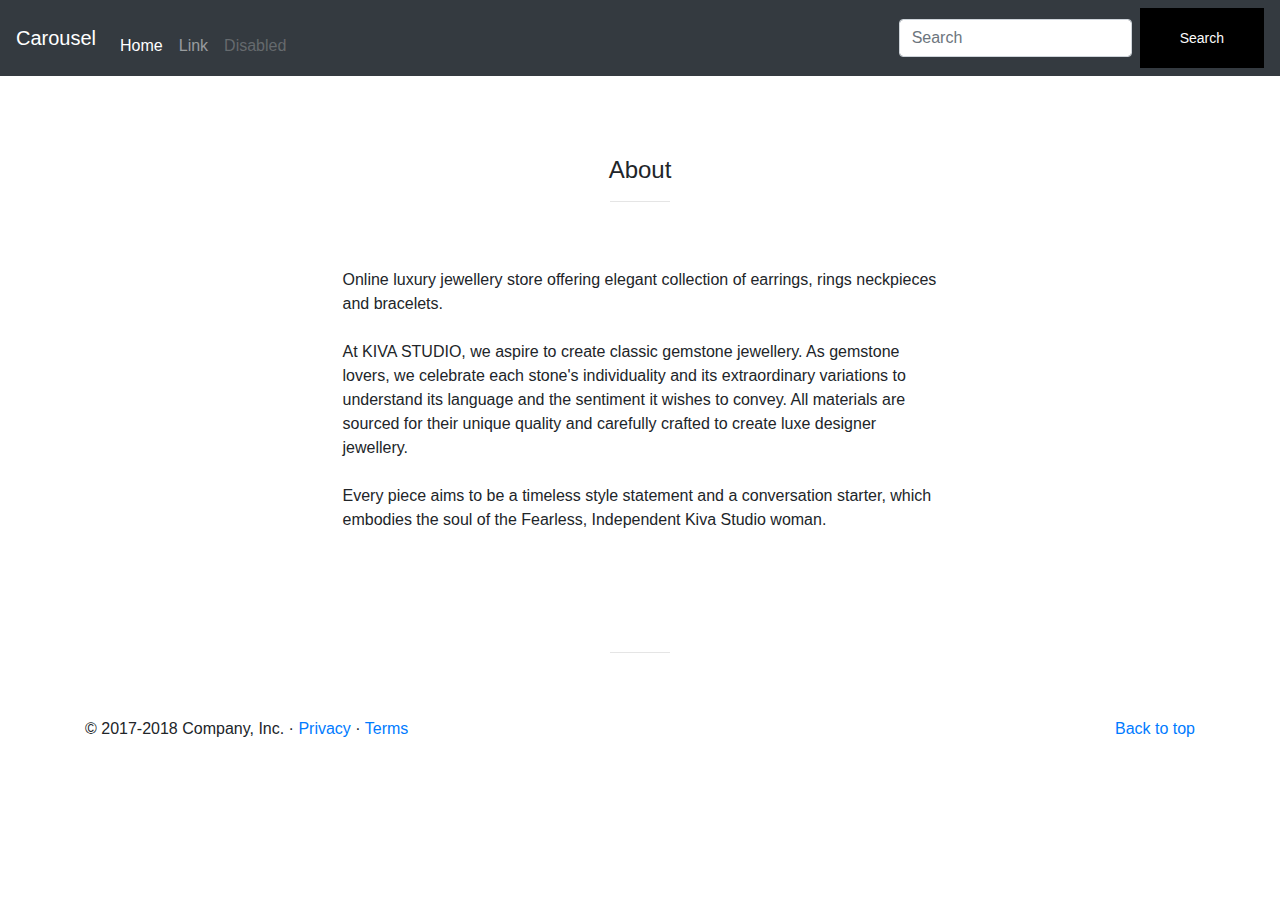
<file: about.html>
<!doctype html>
<html lang="en">
  <head>
    <meta charset="utf-8">
    <meta name="viewport" content="width=device-width, initial-scale=1, shrink-to-fit=no">
    <meta name="description" content="">
    <meta name="author" content="">
    
    <title>Kiva Studio</title>

    <!-- Bootstrap core CSS -->
    <link rel="stylesheet" href="css/bootstrap.min.css">
    <link rel="stylesheet" href="css/style.css" >
    <!-- Custom styles for this template -->
  </head>
  <body>

    <header>
      <nav class="navbar navbar-expand-md navbar-dark  bg-dark">
        <a class="navbar-brand" href="#">Carousel</a>
        <button class="navbar-toggler" type="button" data-toggle="collapse" data-target="#navbarCollapse" aria-controls="navbarCollapse" aria-expanded="false" aria-label="Toggle navigation">
          <span class="navbar-toggler-icon"></span>
        </button>
        <div class="collapse navbar-collapse" id="navbarCollapse">
          <ul class="navbar-nav mr-auto">
            <li class="nav-item active">
              <a class="nav-link" href="#">Home <span class="sr-only">(current)</span></a>
            </li>
            <li class="nav-item">
              <a class="nav-link" href="#">Link</a>
            </li>
            <li class="nav-item">
              <a class="nav-link disabled" href="#">Disabled</a>
            </li>
          </ul>
          <form class="form-inline mt-2 mt-md-0">
            <input class="form-control mr-sm-2" type="text" placeholder="Search" aria-label="Search">
            <button type="submit" class="btn th-btn"> Search</button>
          </form>
        </div>
      </nav>
    </header>

    <main role="main">
        <div class="container-fluid" style="padding-top: 80px;">
          <div class="col-md-6 offset-md-3 " style="text-align: left;">
            <h4 style="text-align: center;">About</h4>
            <hr style="width: 60px">
            <p  style="padding-bottom: 80px; padding-top: 50px;">Online luxury jewellery store offering elegant collection of earrings, rings neckpieces and bracelets.<br><br>

            At KIVA STUDIO, we aspire to create classic gemstone jewellery. As gemstone lovers, we celebrate each stone's individuality and its extraordinary variations to understand its language and the sentiment it wishes to convey. All materials are sourced for their unique quality and carefully crafted to create luxe designer jewellery. <br><br>

            Every piece aims to be a timeless style statement and a conversation starter, which embodies the soul of the Fearless, Independent Kiva Studio woman.<br><br></p>
            <hr style="width: 60px;">
          </div>
          
        </div>

      <!-- /.container -->

      <!-- FOOTER -->
      <footer class="container pt-5">
        <p class="float-right"><a href="#">Back to top</a></p>
        <p>&copy; 2017-2018 Company, Inc. &middot; <a href="#">Privacy</a> &middot; <a href="#">Terms</a></p>
      </footer>
    </main>

    <!-- Bootstrap core JavaScript
    <!-- Javascript files-->
   <script src="https://code.jquery.com/jquery-3.3.1.slim.min.js" integrity="sha384-q8i/X+965DzO0rT7abK41JStQIAqVgRVzpbzo5smXKp4YfRvH+8abtTE1Pi6jizo" crossorigin="anonymous"></script>
<script src="https://cdnjs.cloudflare.com/ajax/libs/popper.js/1.14.3/umd/popper.min.js" integrity="sha384-ZMP7rVo3mIykV+2+9J3UJ46jBk0WLaUAdn689aCwoqbBJiSnjAK/l8WvCWPIPm49" crossorigin="anonymous"></script>
<script src="https://stackpath.bootstrapcdn.com/bootstrap/4.1.3/js/bootstrap.min.js" integrity="sha384-ChfqqxuZUCnJSK3+MXmPNIyE6ZbWh2IMqE241rYiqJxyMiZ6OW/JmZQ5stwEULTy" crossorigin="anonymous"></script>
   
  </body>
</html>
</file>
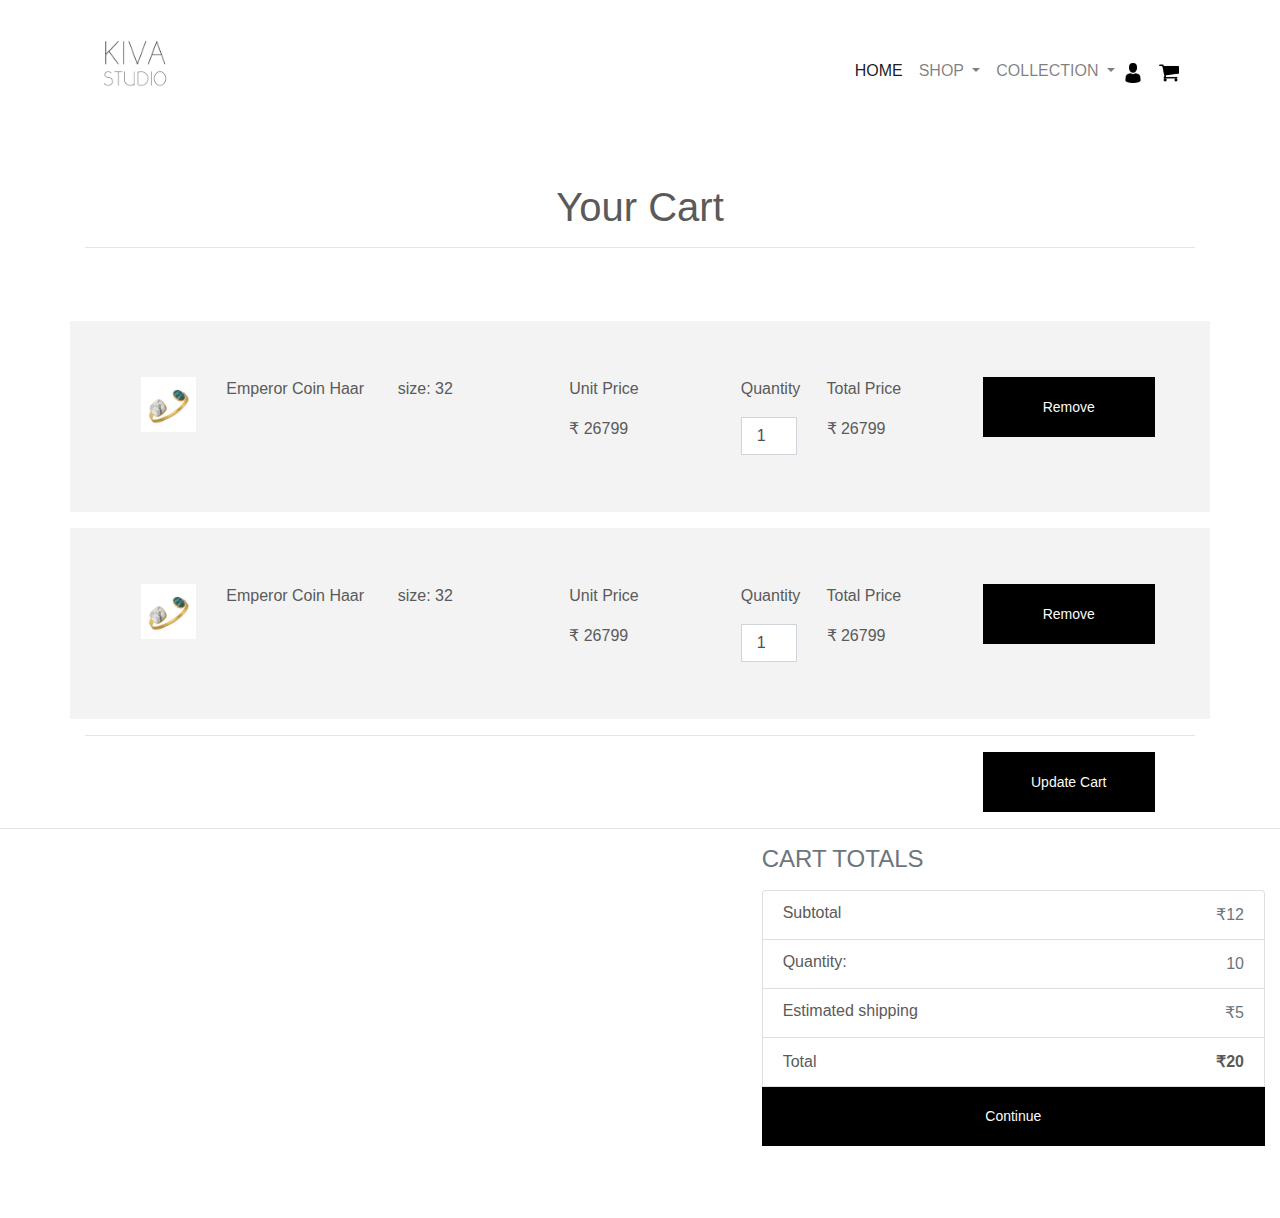
<file: cart.html>
<!doctype html>
<html lang="en">
  <head>
    <meta charset="utf-8">
    <meta name="viewport" content="width=device-width, initial-scale=1, shrink-to-fit=no">
    <meta name="description" content="">
    <meta name="author" content="">
    
    <title>Kiva Studio</title>

    <!-- Bootstrap core CSS -->
    <link rel="stylesheet" href="css/bootstrap.min.css">
    <link rel="stylesheet" href="css/style.css" >
    <link rel="stylesheet" href="css/font-awesome/css/font-awesome.min.css">
    
    <!-- Custom styles for this template -->
    <link href="carousel.css" rel="stylesheet">
  </head>
  <body>

    <header>
      <nav class="navbar navbar-expand-lg navbar-light" style="background-color: #fff;">
      <div class="container">
        <a class="navbar-brand" href="#">
          <img src="img/logo.png" width="100" height="auto" alt="">
        </a>
        <button class="navbar-toggler collapsed" type="button" data-toggle="collapse" data-target="#navbarResponsive" aria-controls="navbarResponsive" aria-expanded="false" aria-label="Toggle navigation">
          <span class="navbar-toggler-icon"></span>
        </button>
        <div class="navbar-collapse collapse" id="navbarResponsive" style="">
          <ul class="navbar-nav ml-auto">
            <li class="nav-item active">
              <a class="nav-link" href="index.html">HOME
                
              </a>
            </li>
            
            <li class="nav-item dropdown">
              <a class="nav-link dropdown-toggle" href="#" id="navbarDropdownMenuLink" data-toggle="dropdown" aria-haspopup="true" aria-expanded="false">
                SHOP
               </a>
              <div class="dropdown-menu" aria-labelledby="navbarDropdownMenuLink">
                <a class="dropdown-item" href="#">Bracelets</a>
                <a class="dropdown-item" href="#">Earrings</a>
                <a class="dropdown-item" href="#">Neck Pieces</a>
                <a class="dropdown-item" href="#">Rings</a>
              </div>
            </li>
            <li class="nav-item dropdown">
              <a class="nav-link dropdown-toggle" href="#" id="navbarDropdownMenuLink" data-toggle="dropdown" aria-haspopup="true" aria-expanded="false">
                COLLECTION
               </a>
              <div class="dropdown-menu" aria-labelledby="navbarDropdownMenuLink">
                <a class="dropdown-item" href="#">Reverie</a>
                <a class="dropdown-item" href="#">Nook</a>
                <a class="dropdown-item" href="#">Celebration</a>
                <a class="dropdown-item" href="#">Aabroo</a>
              </div>
            </li>
            
            <li class="nav-item">
              <a class="navbar-brand" href="profile.html">
                <img src="img/icon/user.png" width="20" height="auto" alt="" >
              </a>
            </li>
            <li class="nav-item">
              <a class="navbar-brand" href="cart.html">
                <img src="img/icon/cart.png" width="20" height="auto" alt="" >
              </a>
            </li>
            
          </ul>
        </div>
      </div>
    </nav>
    </header>

<div class="container" style="">
    <div class="row">
      <div class="col-md-12 text-center" style="padding-top: 5%; padding-bottom: 5%;">
        <h1>Your Cart<span class="th-bold"></span></h1>
        <hr>
      </div>
    </div>
    <div class="row mb-3 " style="align-content: center; background-color: #f3f3f3; padding: 5%;">
      
        <div class="col-sm-1 col-xs-12">
          <img class="img-fluid  center-block pb-3" src="img/white.jpg" width="75px" height="75px" >
        </div>
        <div class="col-sm-2">
          <p>Emperor Coin Haar</p>
        </div>
        <div class="col-sm-2">
          <p >size: 32</p>
        </div>
        <div class="col-sm-2">
          <p >Unit Price</p>
          <p>₹ 26799</p>
        </div>
        <div class="col-sm-1">
          <p >Quantity</p>
          <input class="form-control text-center" style="border-radius: 0;" type="number" name="" value="1" max="50" min="1">
        </div>
        
        <div class="col-sm-2">
          <p >Total Price </p>
          <p>₹ 26799</p>
        </div>
          <button class="col-sm-2  th-btn btn" type="submit" name="">Remove</button>
    </div>
    <div class="row mb-3 " style="align-content: center; background-color: #f3f3f3; padding: 5%;">
      
        <div class="col-sm-1 col-xs-12">
          <img class="img-fluid  center-block pb-3" src="img/white.jpg" width="75px" height="75px" >
        </div>
        <div class="col-sm-2">
          <p>Emperor Coin Haar</p>
        </div>
        <div class="col-sm-2">
          <p >size: 32</p>
        </div>
        <div class="col-sm-2">
          <p >Unit Price</p>
          <p>₹ 26799</p>
        </div>
        <div class="col-sm-1">
          <p >Quantity</p>
          <input class="form-control text-center" style="border-radius: 0;" type="number" name="" value="1" max="50" min="1">
        </div>
        
        <div class="col-sm-2">
          <p >Total Price </p>
          <p>₹ 26799</p>
        </div>
          <button class="col-sm-2  th-btn btn" type="submit" name="">Remove</button>
    </div>
    
</div>

<div class="container">
  <hr>
    <div class="row mb-3 " style="align-content: center; padding-left: 5%; padding-right: 5%;">
        <div class="col-sm-2 offset-sm-8">
        </div>
          <button class="col-sm-2  th-btn btn" type="submit" name="">Update Cart</button>
    </div>
</div>
  <hr class="divider-w">
  <div class="col-md-5 mb-4 offset-sm-7">
          <h4 class="d-flex justify-content-between align-items-center mb-3">
            <span class="text-muted">CART TOTALS</span>
          </h4>
          <ul class="list-group mb-3">
            <li class="list-group-item d-flex justify-content-between lh-condensed">
              <div>
                <h6 class="my-0">Subtotal</h6>
              </div>
              <span class="text-muted">₹12</span>
            </li>
            <li class="list-group-item d-flex justify-content-between lh-condensed">
              <div>
                <h6 class="my-0">Quantity:</h6>
              </div>
              <span class="text-muted">10</span>
            </li>
            <li class="list-group-item d-flex justify-content-between lh-condensed">
              <div>
                <h6 class="my-0">Estimated shipping</h6>
              </div>
              <span class="text-muted">₹5</span>
            </li>
            
            <li class="list-group-item d-flex justify-content-between">
              <span>Total</span>
              <strong>₹20</strong>
            </li>
            <a href="checkout.html"><button class="btn th-btn" style="width: 100%;"  type="submit">Continue</button></a>
          </ul>
        </div>
</div>



  <script src="https://code.jquery.com/jquery-3.3.1.slim.min.js" integrity="sha384-q8i/X+965DzO0rT7abK41JStQIAqVgRVzpbzo5smXKp4YfRvH+8abtTE1Pi6jizo" crossorigin="anonymous"></script>
<script src="https://cdnjs.cloudflare.com/ajax/libs/popper.js/1.14.3/umd/popper.min.js" integrity="sha384-ZMP7rVo3mIykV+2+9J3UJ46jBk0WLaUAdn689aCwoqbBJiSnjAK/l8WvCWPIPm49" crossorigin="anonymous"></script>
<script src="https://stackpath.bootstrapcdn.com/bootstrap/4.1.3/js/bootstrap.min.js" integrity="sha384-ChfqqxuZUCnJSK3+MXmPNIyE6ZbWh2IMqE241rYiqJxyMiZ6OW/JmZQ5stwEULTy" crossorigin="anonymous"></script>
   
  </body>
</html>
</file>
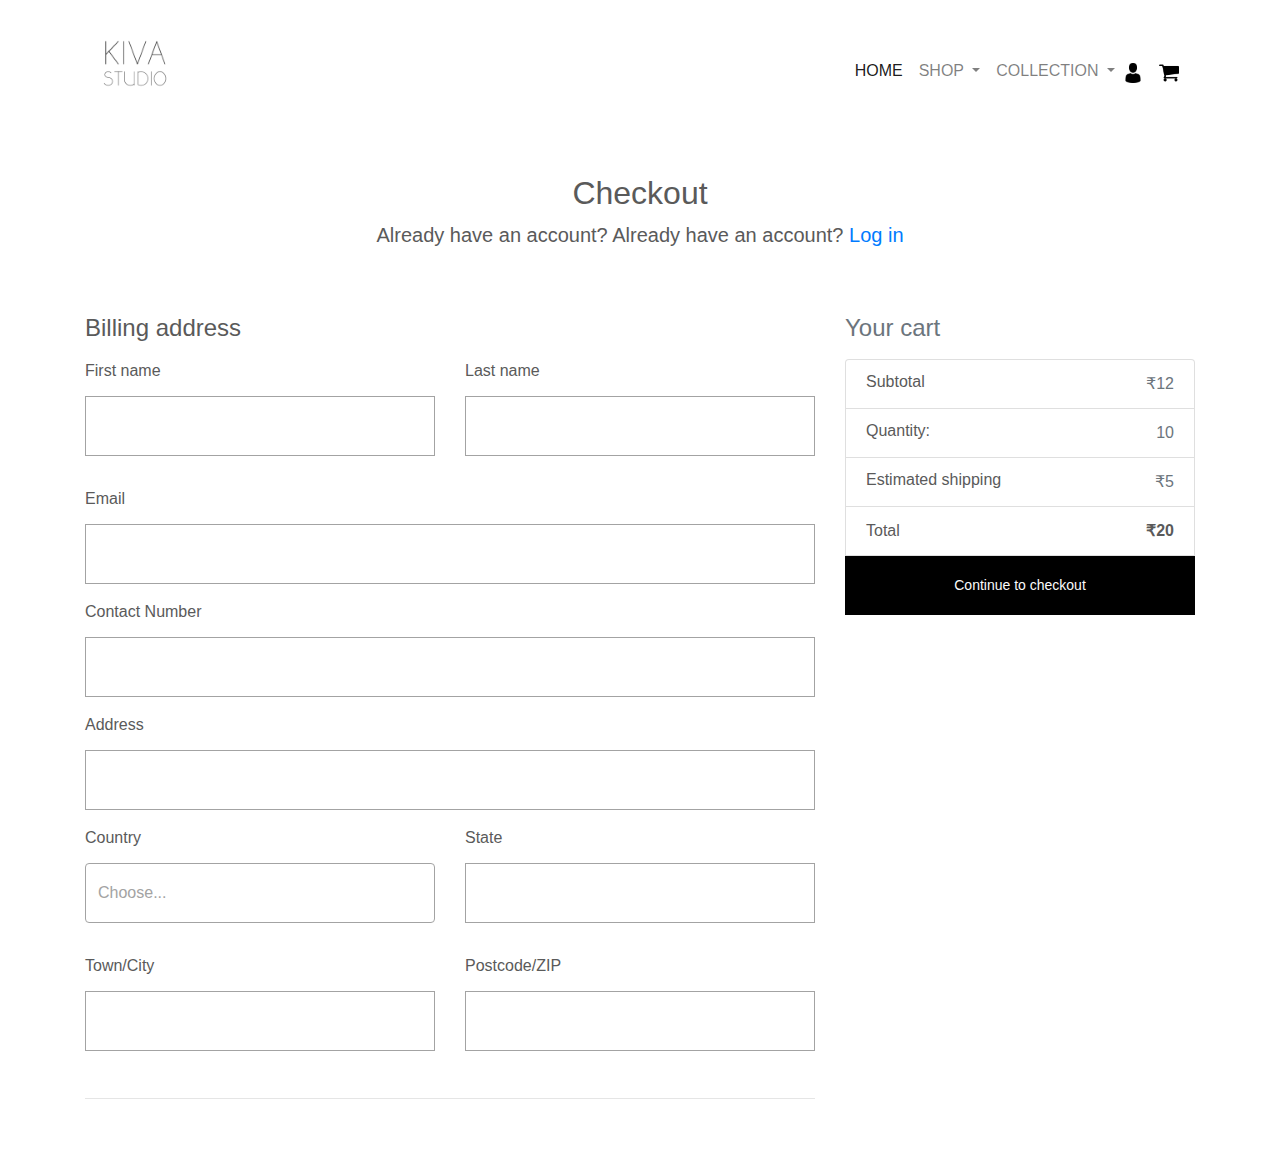
<file: checkout.html>
<!doctype html>
<html lang="en">
  <head>
    <meta charset="utf-8">
    <meta name="viewport" content="width=device-width, initial-scale=1, shrink-to-fit=no">
    <meta name="description" content="">
    <meta name="author" content="">
    
    <title>Kiva Studio</title>

    <!-- Bootstrap core CSS -->
    <link rel="stylesheet" href="css/bootstrap.min.css">
    <link rel="stylesheet" href="css/style.css" >
    <!-- Custom styles for this template -->
    <link href="carousel.css" rel="stylesheet">
  </head>
  <body>

    <header>
      <nav class="navbar navbar-expand-lg navbar-light" style="background-color: #fff;">
      <div class="container">
        <a class="navbar-brand" href="#">
          <img src="img/logo.png" width="100" height="auto" alt="">
        </a>
        <button class="navbar-toggler collapsed" type="button" data-toggle="collapse" data-target="#navbarResponsive" aria-controls="navbarResponsive" aria-expanded="false" aria-label="Toggle navigation">
          <span class="navbar-toggler-icon"></span>
        </button>
        <div class="navbar-collapse collapse" id="navbarResponsive" style="">
          <ul class="navbar-nav ml-auto">
            <li class="nav-item active">
              <a class="nav-link" href="index.html">HOME
                
              </a>
            </li>
            
            <li class="nav-item dropdown">
              <a class="nav-link dropdown-toggle" href="#" id="navbarDropdownMenuLink" data-toggle="dropdown" aria-haspopup="true" aria-expanded="false">
                SHOP
               </a>
              <div class="dropdown-menu" aria-labelledby="navbarDropdownMenuLink">
                <a class="dropdown-item" href="#">Bracelets</a>
                <a class="dropdown-item" href="#">Earrings</a>
                <a class="dropdown-item" href="#">Neck Pieces</a>
                <a class="dropdown-item" href="#">Rings</a>
              </div>
            </li>
            <li class="nav-item dropdown">
              <a class="nav-link dropdown-toggle" href="#" id="navbarDropdownMenuLink" data-toggle="dropdown" aria-haspopup="true" aria-expanded="false">
                COLLECTION
               </a>
              <div class="dropdown-menu" aria-labelledby="navbarDropdownMenuLink">
                <a class="dropdown-item" href="#">Reverie</a>
                <a class="dropdown-item" href="#">Nook</a>
                <a class="dropdown-item" href="#">Celebration</a>
                <a class="dropdown-item" href="#">Aabroo</a>
              </div>
            </li>
            
            <li class="nav-item">
              <a class="navbar-brand" href="profile.html">
                <img src="img/icon/user.png" width="20" height="auto" alt="" >
              </a>
            </li>
            <li class="nav-item">
              <a class="navbar-brand" href="cart.html">
                <img src="img/icon/cart.png" width="20" height="auto" alt="" >
              </a>
            </li>
            
          </ul>
        </div>
      </div>
    </nav>
    </header>           
<div class="container ">
      <div class="py-5 text-center">
        <h2>Checkout</h2>
        <p class="lead">Already have an account? Already have an account? <a href="login.html" style="text-decoration: none;">Log in</a> </p>
      </div>

      <div class="row">

        <div class="col-md-8 order-md-1">
          <h4 class="mb-3">Billing address</h4>
          <form class="needs-validation" novalidate="">
            <div class="row">
              <div class="col-md-6 mb-3">
                <label for="firstName">First name</label>
                <input type="text" class="th-btn-inv col-md-12 th-form" id="firstName" placeholder="" value="" required="">
                <div class="invalid-feedback">
                  Valid first name is required.
                </div>
              </div>
              <div class="col-md-6 mb-3">
                <label for="lastName">Last name</label>
                <input type="text" class="th-btn-inv col-md-12 th-form" id="lastName" placeholder="" value="" required="">
                <div class="invalid-feedback">
                  Valid last name is required.
                </div>
              </div>
            </div>
            <div class="mb-3">
              <label for="email">Email </label>
              <input type="email" class="th-btn-inv col-md-12 th-form" id="email" placeholder="">
              <div class="invalid-feedback">
                Please enter a valid email address for shipping updates.
              </div>
            </div>
            <div class="mb-3">
              <label for="email">Contact Number </label>
              <input type="email" class="th-btn-inv col-md-12 th-form" id="mobile" placeholder="">
              <div class="invalid-feedback">
                Please enter a valid email address for shipping updates.
              </div>
            </div>

            <div class="mb-3">
              <label for="address">Address</label>
              <input type="text" class="th-btn-inv col-md-12 th-form" id="address" placeholder="" required="">
              <div class="invalid-feedback">
                Please enter your shipping address.
              </div>
            </div>

            <div class="row">
              <div class="col-md-6 mb-3">
                <label for="country">Country</label>
                <select class="custom-select th-btn-inv col-md-12 th-form" id="country" required>
                  <option value="">Choose...</option>
                  <option>India</option>
                </select>
                <div class="invalid-feedback">
                  Please select a valid country.
                </div>
              </div>
              <div class="col-md-6 mb-3">
                <label for="lastName">State</label>
                <input type="text" class="th-btn-inv col-md-12 th-form" id="state" placeholder="" value="" required="">
                <div class="invalid-feedback">
                  Valid last name is required.
                </div>
              </div>
              
            </div>

              <div class="row">
              <div class="col-md-6 mb-3">
                <label for="city">Town/City</label>
                <input type="text" class="th-btn-inv col-md-12 th-form" id="town" placeholder="" value="" required="">
                <div class="invalid-feedback">
                  Please provide a valid Town/City.
                </div>
              </div>
              <div class="col-md-6 mb-3">
                <label for="lastName">Postcode/ZIP</label>
                <input type="text" class="th-btn-inv col-md-12 th-form" id="zip" placeholder="" value="" required="">
                <div class="invalid-feedback">
                  Valid last name is required.
                </div>
              </div>
            </div>
            <hr class="mb-4">
            
          </form>
        </div>
        <div class="col-md-4 order-md-2 mb-4">
          <h4 class="d-flex justify-content-between align-items-center mb-3">
            <span class="text-muted">Your cart</span>
          </h4>
          <ul class="list-group mb-3">
            <li class="list-group-item d-flex justify-content-between lh-condensed">
              <div>
                <h6 class="my-0">Subtotal</h6>
              </div>
              <span class="text-muted">₹12</span>
            </li>
            <li class="list-group-item d-flex justify-content-between lh-condensed">
              <div>
                <h6 class="my-0">Quantity:</h6>
              </div>
              <span class="text-muted">10</span>
            </li>
            <li class="list-group-item d-flex justify-content-between lh-condensed">
              <div>
                <h6 class="my-0">Estimated shipping</h6>
              </div>
              <span class="text-muted">₹5</span>
            </li>
            
            <li class="list-group-item d-flex justify-content-between">
              <span>Total</span>
              <strong>₹20</strong>
            </li>

            <button class="btn th-btn" type="submit">Continue to checkout</button>
          </ul>

        </div>
        
      </div>
              
            </div>
</file>
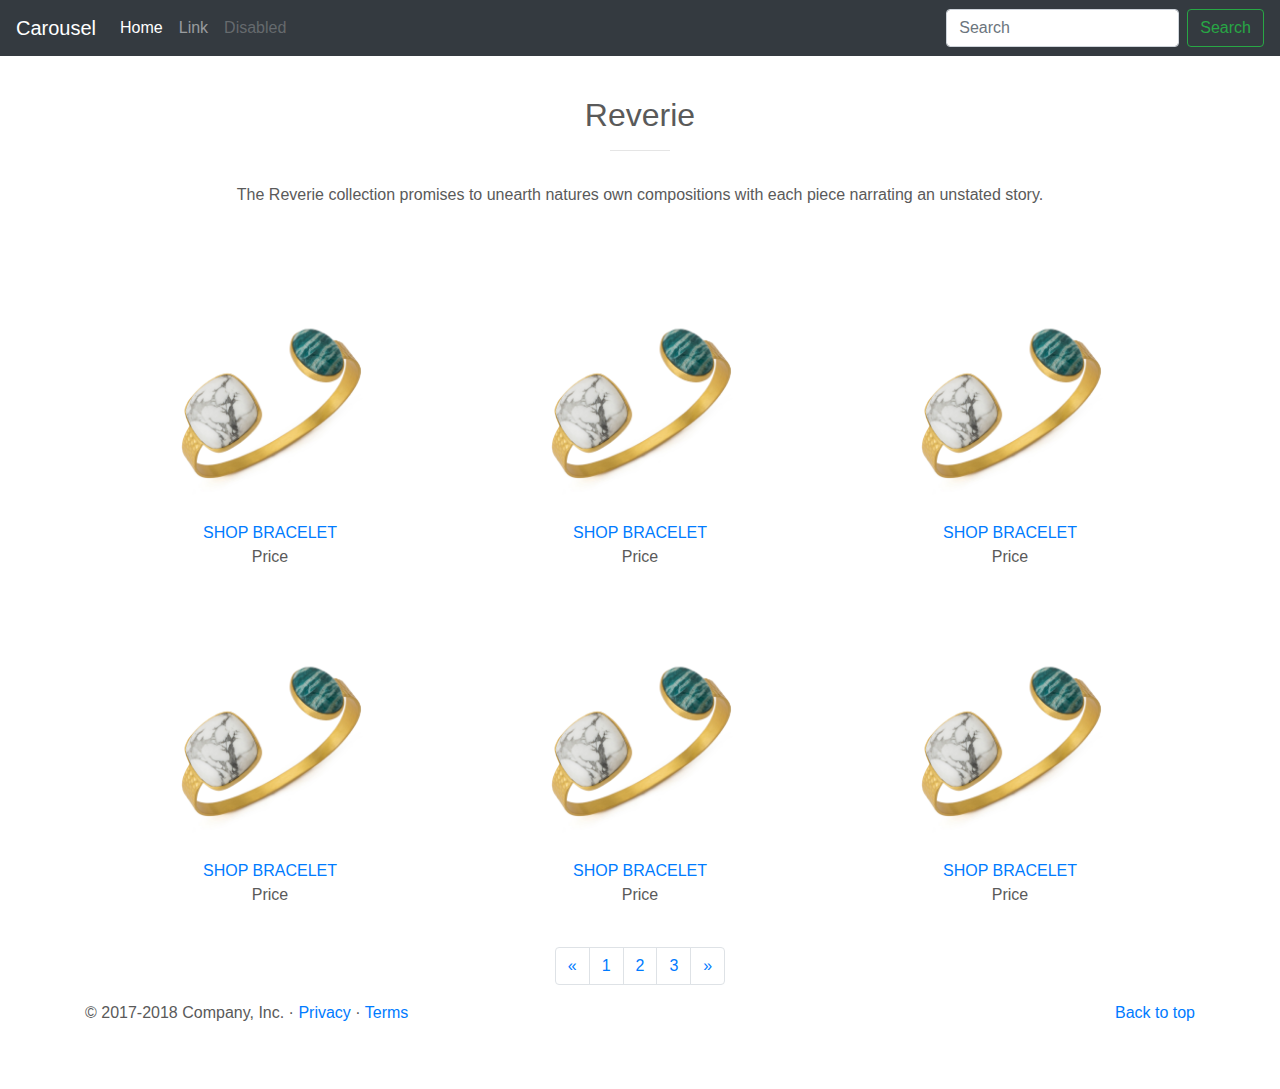
<file: collection.html>
<!doctype html>
<html lang="en">
  <head>
    <meta charset="utf-8">
    <meta name="viewport" content="width=device-width, initial-scale=1, shrink-to-fit=no">
    <meta name="description" content="">
    <meta name="author" content="">
    
    <title>Kiva Studio</title>

    <!-- Bootstrap core CSS -->
    <link rel="stylesheet" href="css/bootstrap.min.css">
    <link rel="stylesheet" type="css/style.css" >
    <!-- Custom styles for this template -->
    <link href="carousel.css" rel="stylesheet">
  </head>
  <body>

    <header>
      <nav class="navbar navbar-expand-md navbar-dark fixed-top bg-dark">
        <a class="navbar-brand" href="#">Carousel</a>
        <button class="navbar-toggler" type="button" data-toggle="collapse" data-target="#navbarCollapse" aria-controls="navbarCollapse" aria-expanded="false" aria-label="Toggle navigation">
          <span class="navbar-toggler-icon"></span>
        </button>
        <div class="collapse navbar-collapse" id="navbarCollapse">
          <ul class="navbar-nav mr-auto">
            <li class="nav-item active">
              <a class="nav-link" href="#">Home <span class="sr-only">(current)</span></a>
            </li>
            <li class="nav-item">
              <a class="nav-link" href="#">Link</a>
            </li>
            <li class="nav-item">
              <a class="nav-link disabled" href="#">Disabled</a>
            </li>
          </ul>
          <form class="form-inline mt-2 mt-md-0">
            <input class="form-control mr-sm-2" type="text" placeholder="Search" aria-label="Search">
            <button class="btn btn-outline-success my-2 my-sm-0" type="submit">Search</button>
          </form>
        </div>
      </nav>
    </header>

    <main role="main">

      <!-- product messaging and featurettes
      ================================================== -->
      <!-- Wrap the rest of the page in another container to center all the content. -->

    <div class="container product">

        <!-- Three columns of text below the carousel -->
      <div class="container pt-5">
        <h2 style="text-align: center;">Reverie</h2>  
        <hr style="width: 60px">
        <p class="pt-3 pb-5" style="text-align: center">The Reverie collection promises to unearth natures own compositions with each piece narrating an unstated story.</p>
        <div class="row">
          <div class="col-lg-4">
            <img src="img/white.jpg" width="auto" height="250px">
            <div><a href="#" style="text-decoration: none;">SHOP BRACELET</a></div>
            <p>Price</p>
          </div><!-- /.col-lg-4 -->
          <div class="col-lg-4">
            <img src="img/white.jpg" width="auto" height="250px">
            <div><a href="#" style="text-decoration: none;">SHOP BRACELET</a></div>
            <p>Price</p>
          </div><!-- /.col-lg-4 -->
          <div class="col-lg-4">
            <img src="img/white.jpg" width="auto" height="250px">
            <div><a href="#" style="text-decoration: none;">SHOP BRACELET</a></div>
            <p>Price</p>
          </div><!-- /.col-lg-4 -->
        </div><!-- /.row -->
      </div> 


      <div class="container">
        
        <div class="row">
          <div class="col-lg-4">
            <img src="img/white.jpg" width="auto" height="250px">
            <div><a href="#" style="text-decoration: none;">SHOP BRACELET</a></div>
            <p>Price</p>
          </div><!-- /.col-lg-4 -->
          <div class="col-lg-4">
            <img src="img/white.jpg" width="auto" height="250px">
            <div><a href="#" style="text-decoration: none;">SHOP BRACELET</a></div>
            <p>Price</p>
          </div><!-- /.col-lg-4 -->
          <div class="col-lg-4">
            <img src="img/white.jpg" width="auto" height="250px">
            <div><a href="#" style="text-decoration: none;">SHOP BRACELET</a></div>
            <p>Price</p>
          </div><!-- /.col-lg-4 -->
        </div><!-- /.row -->
      </div> 



        <nav aria-label="Page navigation example">
          <ul class="pagination d-flex justify-content-center">
            <li class="page-item">
              <a class="page-link" href="#" aria-label="Previous">
                <span aria-hidden="true">&laquo;</span>
                <span class="sr-only">Previous</span>
              </a>
            </li>
            <li class="page-item"><a class="page-link" href="#">1</a></li>
            <li class="page-item"><a class="page-link" href="#">2</a></li>
            <li class="page-item"><a class="page-link" href="#">3</a></li>
            <li class="page-item">
              <a class="page-link" href="#" aria-label="Next">
                <span aria-hidden="true">&raquo;</span>
                <span class="sr-only">Next</span>
              </a>
            </li>
          </ul>
        </nav>


    </div>

      <!-- /.container -->


      <!-- FOOTER -->
      <footer class="container">
        <p class="float-right"><a href="#">Back to top</a></p>
        <p>&copy; 2017-2018 Company, Inc. &middot; <a href="#">Privacy</a> &middot; <a href="#">Terms</a></p>
      </footer>
    </main>

    <!-- Bootstrap core JavaScript
    <!-- Javascript files-->
   <script src="https://code.jquery.com/jquery-3.3.1.slim.min.js" integrity="sha384-q8i/X+965DzO0rT7abK41JStQIAqVgRVzpbzo5smXKp4YfRvH+8abtTE1Pi6jizo" crossorigin="anonymous"></script>
<script src="https://cdnjs.cloudflare.com/ajax/libs/popper.js/1.14.3/umd/popper.min.js" integrity="sha384-ZMP7rVo3mIykV+2+9J3UJ46jBk0WLaUAdn689aCwoqbBJiSnjAK/l8WvCWPIPm49" crossorigin="anonymous"></script>
<script src="https://stackpath.bootstrapcdn.com/bootstrap/4.1.3/js/bootstrap.min.js" integrity="sha384-ChfqqxuZUCnJSK3+MXmPNIyE6ZbWh2IMqE241rYiqJxyMiZ6OW/JmZQ5stwEULTy" crossorigin="anonymous"></script>
   
  </body>
</html>
</file>
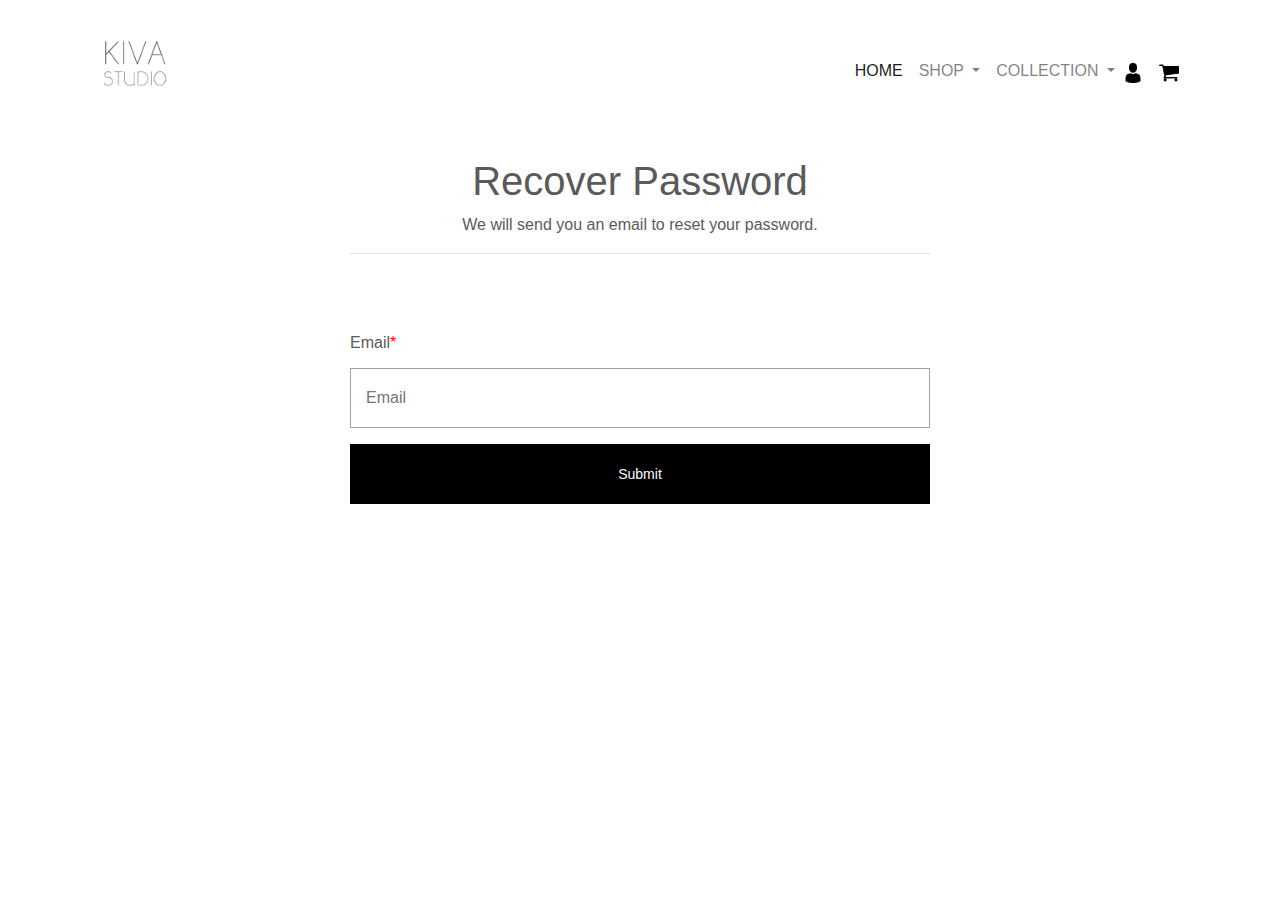
<file: forgot.html>
<!doctype html>
<html lang="en">
  <head>
    <meta charset="utf-8">
    <meta name="viewport" content="width=device-width, initial-scale=1, shrink-to-fit=no">
    <meta name="description" content="">
    <meta name="author" content="">
    
    <title>Kiva Studio</title>

    <!-- Bootstrap core CSS -->
    <link rel="stylesheet" href="css/bootstrap.min.css">
    <link rel="stylesheet" href="css/style.css" >
    <!-- Custom styles for this template -->
    <link href="carousel.css" rel="stylesheet">
  </head>
  <body>

    <header>
      <nav class="navbar navbar-expand-lg navbar-light" style="background-color: #fff;">
      <div class="container">
        <a class="navbar-brand" href="#">
          <img src="img/logo.png" width="100" height="auto" alt="">
        </a>
        <button class="navbar-toggler collapsed" type="button" data-toggle="collapse" data-target="#navbarResponsive" aria-controls="navbarResponsive" aria-expanded="false" aria-label="Toggle navigation">
          <span class="navbar-toggler-icon"></span>
        </button>
        <div class="navbar-collapse collapse" id="navbarResponsive" style="">
          <ul class="navbar-nav ml-auto">
            <li class="nav-item active">
              <a class="nav-link" href="index.html">HOME
                
              </a>
            </li>
            
            <li class="nav-item dropdown">
              <a class="nav-link dropdown-toggle" href="#" id="navbarDropdownMenuLink" data-toggle="dropdown" aria-haspopup="true" aria-expanded="false">
                SHOP
               </a>
              <div class="dropdown-menu" aria-labelledby="navbarDropdownMenuLink">
                <a class="dropdown-item" href="#">Bracelets</a>
                <a class="dropdown-item" href="#">Earrings</a>
                <a class="dropdown-item" href="#">Neck Pieces</a>
                <a class="dropdown-item" href="#">Rings</a>
              </div>
            </li>
            <li class="nav-item dropdown">
              <a class="nav-link dropdown-toggle" href="#" id="navbarDropdownMenuLink" data-toggle="dropdown" aria-haspopup="true" aria-expanded="false">
                COLLECTION
               </a>
              <div class="dropdown-menu" aria-labelledby="navbarDropdownMenuLink">
                <a class="dropdown-item" href="#">Reverie</a>
                <a class="dropdown-item" href="#">Nook</a>
                <a class="dropdown-item" href="#">Celebration</a>
                <a class="dropdown-item" href="#">Aabroo</a>
              </div>
            </li>
            
            <li class="nav-item">
              <a class="navbar-brand" href="profile.html">
                <img src="img/icon/user.png" width="20" height="auto" alt="" >
              </a>
            </li>
            <li class="nav-item">
              <a class="navbar-brand" href="cart.html">
                <img src="img/icon/cart.png" width="20" height="auto" alt="" >
              </a>
            </li>
            
          </ul>
        </div>
      </div>
    </nav>
    </header>
<div class="offset-md-3 col-md-6">
		<div class="col-md-12 text-center" style="padding-top: 5%; padding-bottom: 10%;">
      <h1>Recover Password<span class="th-bold"></span></h1>
      <p>We will send you an email to reset your password.</p>

      <hr>
    </div>
		<form action="" name="loginform" method="post" accept-charset="utf-8">
           
		  <div class="col-md-12 mb-3">
		    <label>Email<span style="color: red;">*</span></label>
		    <input type="email" class="th-btn-inv col-md-12 th-form" placeholder="Email" name="email">
		  </div>
		  
		  <div class="col-md-12">
        <button class="btn th-btn pull-right" style="width: 100%;" type="submit">Submit</button>
      </div>
		</form>	
</div>
  <script src="https://code.jquery.com/jquery-3.3.1.slim.min.js" integrity="sha384-q8i/X+965DzO0rT7abK41JStQIAqVgRVzpbzo5smXKp4YfRvH+8abtTE1Pi6jizo" crossorigin="anonymous"></script>
<script src="https://cdnjs.cloudflare.com/ajax/libs/popper.js/1.14.3/umd/popper.min.js" integrity="sha384-ZMP7rVo3mIykV+2+9J3UJ46jBk0WLaUAdn689aCwoqbBJiSnjAK/l8WvCWPIPm49" crossorigin="anonymous"></script>
<script src="https://stackpath.bootstrapcdn.com/bootstrap/4.1.3/js/bootstrap.min.js" integrity="sha384-ChfqqxuZUCnJSK3+MXmPNIyE6ZbWh2IMqE241rYiqJxyMiZ6OW/JmZQ5stwEULTy" crossorigin="anonymous"></script>
   
  </body>
</html>
</file>
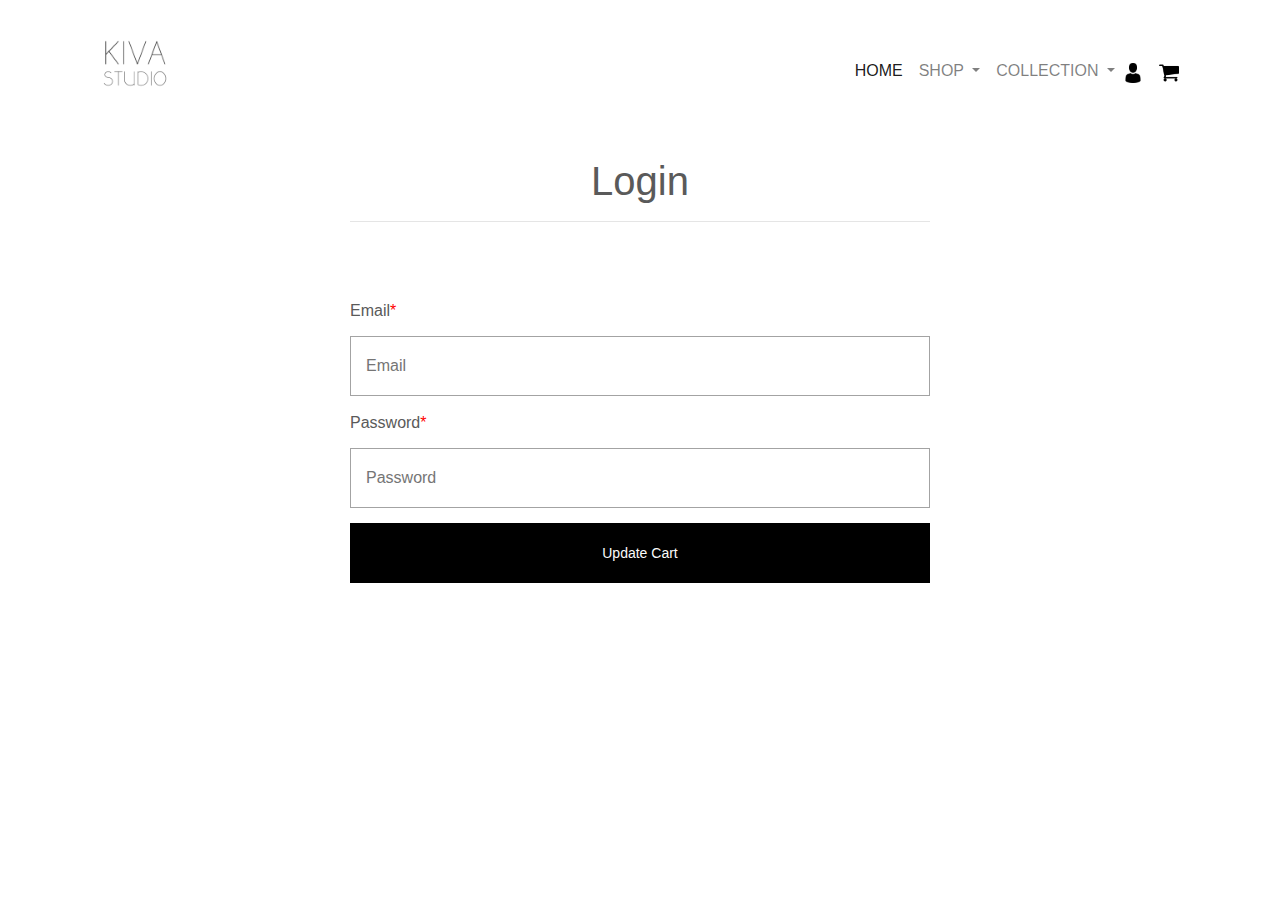
<file: login.html>
<!doctype html>
<html lang="en">
  <head>
    <meta charset="utf-8">
    <meta name="viewport" content="width=device-width, initial-scale=1, shrink-to-fit=no">
    <meta name="description" content="">
    <meta name="author" content="">
    
    <title>Kiva Studio</title>

    <!-- Bootstrap core CSS -->
    <link rel="stylesheet" href="css/bootstrap.min.css">
    <link rel="stylesheet" href="css/style.css" >
    <!-- Custom styles for this template -->
    <link href="carousel.css" rel="stylesheet">
  </head>
  <body>

    <header>
      <nav class="navbar navbar-expand-lg navbar-light" style="background-color: #fff;">
      <div class="container">
        <a class="navbar-brand" href="#">
          <img src="img/logo.png" width="100" height="auto" alt="">
        </a>
        <button class="navbar-toggler collapsed" type="button" data-toggle="collapse" data-target="#navbarResponsive" aria-controls="navbarResponsive" aria-expanded="false" aria-label="Toggle navigation">
          <span class="navbar-toggler-icon"></span>
        </button>
        <div class="navbar-collapse collapse" id="navbarResponsive" style="">
          <ul class="navbar-nav ml-auto">
            <li class="nav-item active">
              <a class="nav-link" href="index.html">HOME
                
              </a>
            </li>
            
            <li class="nav-item dropdown">
              <a class="nav-link dropdown-toggle" href="#" id="navbarDropdownMenuLink" data-toggle="dropdown" aria-haspopup="true" aria-expanded="false">
                SHOP
               </a>
              <div class="dropdown-menu" aria-labelledby="navbarDropdownMenuLink">
                <a class="dropdown-item" href="#">Bracelets</a>
                <a class="dropdown-item" href="#">Earrings</a>
                <a class="dropdown-item" href="#">Neck Pieces</a>
                <a class="dropdown-item" href="#">Rings</a>
              </div>
            </li>
            <li class="nav-item dropdown">
              <a class="nav-link dropdown-toggle" href="#" id="navbarDropdownMenuLink" data-toggle="dropdown" aria-haspopup="true" aria-expanded="false">
                COLLECTION
               </a>
              <div class="dropdown-menu" aria-labelledby="navbarDropdownMenuLink">
                <a class="dropdown-item" href="#">Reverie</a>
                <a class="dropdown-item" href="#">Nook</a>
                <a class="dropdown-item" href="#">Celebration</a>
                <a class="dropdown-item" href="#">Aabroo</a>
              </div>
            </li>
            
            <li class="nav-item">
              <a class="navbar-brand" href="profile.html">
                <img src="img/icon/user.png" width="20" height="auto" alt="" >
              </a>
            </li>
            <li class="nav-item">
              <a class="navbar-brand" href="cart.html">
                <img src="img/icon/cart.png" width="20" height="auto" alt="" >
              </a>
            </li>
            
          </ul>
        </div>
      </div>
    </nav>
    </header>

<div class="offset-md-3 col-md-6">
		<div class="col-md-12 text-center" style="padding-top: 5%; padding-bottom: 10%;">
      <h1>Login<span class="th-bold"></span></h1>
      <hr>
    </div>
		<form action="" name="loginform" method="post" accept-charset="utf-8">
           
		  <div class="col-md-12">
		    <label>Email<span style="color: red;">*</span></label>
		    <input type="email" class="th-btn-inv col-md-12 th-form" placeholder="Email" name="email">
		  </div>
		  <div class="col-md-12">
		    <label>Password<span style="color: red;">*</span></label>
		    <input type="password" class="th-btn-inv col-md-12 th-form" placeholder="Password" name="password">
		  </div>
      <div class="col-md-12">
        <button class="btn th-btn pull-right" style="width: 100%;" type="submit">Update Cart</button>
      </div>
      </form>
      
</div>
  <script src="https://code.jquery.com/jquery-3.3.1.slim.min.js" integrity="sha384-q8i/X+965DzO0rT7abK41JStQIAqVgRVzpbzo5smXKp4YfRvH+8abtTE1Pi6jizo" crossorigin="anonymous"></script>
<script src="https://cdnjs.cloudflare.com/ajax/libs/popper.js/1.14.3/umd/popper.min.js" integrity="sha384-ZMP7rVo3mIykV+2+9J3UJ46jBk0WLaUAdn689aCwoqbBJiSnjAK/l8WvCWPIPm49" crossorigin="anonymous"></script>
<script src="https://stackpath.bootstrapcdn.com/bootstrap/4.1.3/js/bootstrap.min.js" integrity="sha384-ChfqqxuZUCnJSK3+MXmPNIyE6ZbWh2IMqE241rYiqJxyMiZ6OW/JmZQ5stwEULTy" crossorigin="anonymous"></script>
   
  </body>
</html>
</file>
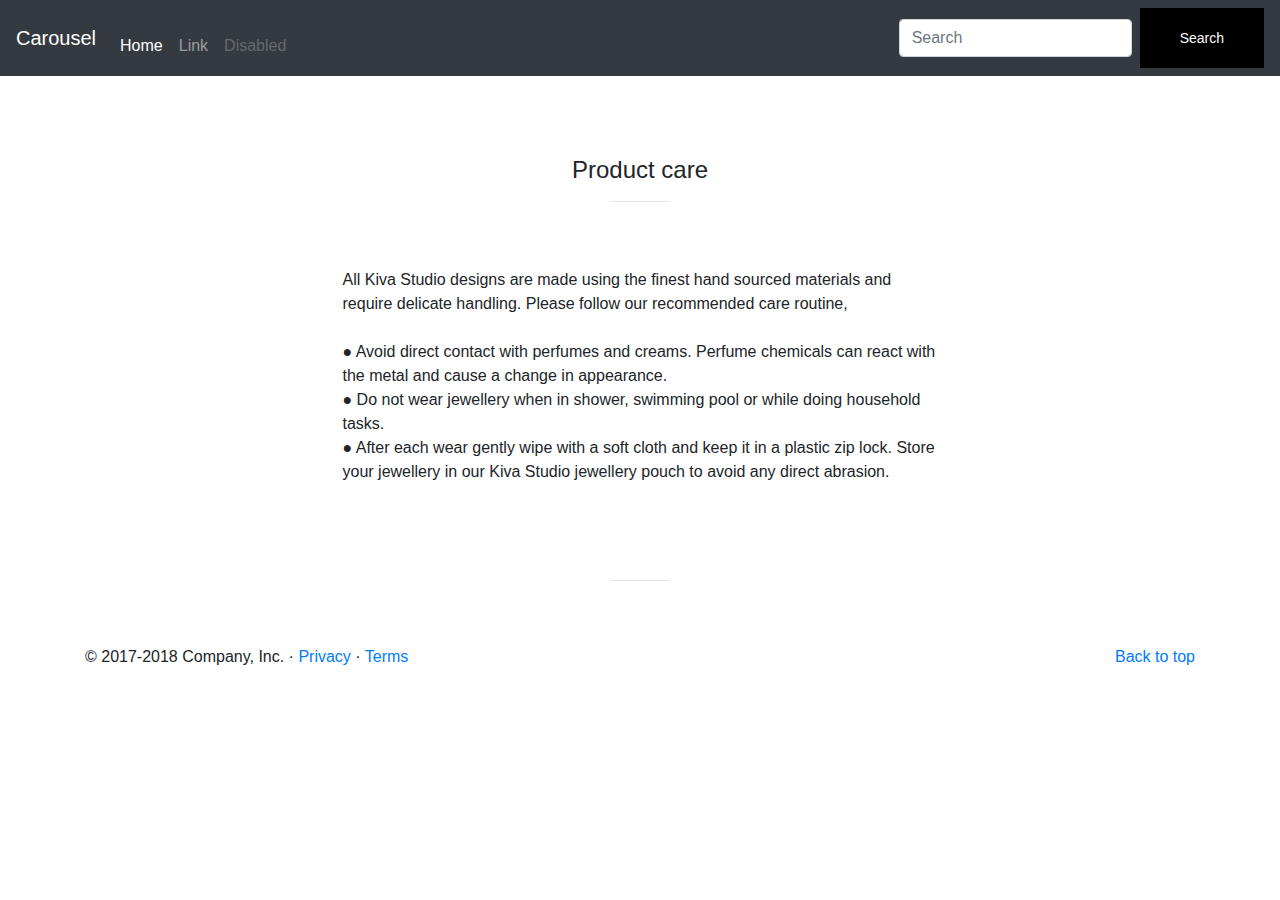
<file: product-care.html>
<!doctype html>
<html lang="en">
  <head>
    <meta charset="utf-8">
    <meta name="viewport" content="width=device-width, initial-scale=1, shrink-to-fit=no">
    <meta name="description" content="">
    <meta name="author" content="">
    
    <title>Kiva Studio</title>

    <!-- Bootstrap core CSS -->
    <link rel="stylesheet" href="css/bootstrap.min.css">
    <link rel="stylesheet" href="css/style.css" >
    <!-- Custom styles for this template -->
  </head>
  <body>

    <header>
      <nav class="navbar navbar-expand-md navbar-dark  bg-dark">
        <a class="navbar-brand" href="#">Carousel</a>
        <button class="navbar-toggler" type="button" data-toggle="collapse" data-target="#navbarCollapse" aria-controls="navbarCollapse" aria-expanded="false" aria-label="Toggle navigation">
          <span class="navbar-toggler-icon"></span>
        </button>
        <div class="collapse navbar-collapse" id="navbarCollapse">
          <ul class="navbar-nav mr-auto">
            <li class="nav-item active">
              <a class="nav-link" href="#">Home <span class="sr-only">(current)</span></a>
            </li>
            <li class="nav-item">
              <a class="nav-link" href="#">Link</a>
            </li>
            <li class="nav-item">
              <a class="nav-link disabled" href="#">Disabled</a>
            </li>
          </ul>
          <form class="form-inline mt-2 mt-md-0">
            <input class="form-control mr-sm-2" type="text" placeholder="Search" aria-label="Search">
            <button type="submit" class="btn th-btn"> Search</button>
          </form>
        </div>
      </nav>
    </header>

    <main role="main">
        <div class="container-fluid" style="padding-top: 80px;">
          <div class="col-md-6 offset-md-3 " style="text-align: left;">
            <h4 style="text-align: center;">Product care</h4>
            <hr style="width: 60px">
            <p  style="padding-bottom: 80px; padding-top: 50px;">All Kiva Studio designs are made using the finest hand sourced materials and require delicate handling. Please follow our recommended care routine,<br><br>

            ● Avoid direct contact with perfumes and creams. Perfume chemicals can react with the metal and cause a change in appearance.<br>
            ● Do not wear jewellery when in shower, swimming pool or while doing household tasks.<br>
            ● After each wear gently wipe with a soft cloth and keep it in a plastic zip lock. Store your jewellery in our Kiva Studio jewellery pouch to avoid any direct abrasion. <br></p>
            <hr style="width: 60px;">
          </div>
          
        </div>

      <!-- /.container -->

      <!-- FOOTER -->
      <footer class="container pt-5">
        <p class="float-right"><a href="#">Back to top</a></p>
        <p>&copy; 2017-2018 Company, Inc. &middot; <a href="#">Privacy</a> &middot; <a href="#">Terms</a></p>
      </footer>
    </main>

    <!-- Bootstrap core JavaScript
    <!-- Javascript files-->
   <script src="https://code.jquery.com/jquery-3.3.1.slim.min.js" integrity="sha384-q8i/X+965DzO0rT7abK41JStQIAqVgRVzpbzo5smXKp4YfRvH+8abtTE1Pi6jizo" crossorigin="anonymous"></script>
<script src="https://cdnjs.cloudflare.com/ajax/libs/popper.js/1.14.3/umd/popper.min.js" integrity="sha384-ZMP7rVo3mIykV+2+9J3UJ46jBk0WLaUAdn689aCwoqbBJiSnjAK/l8WvCWPIPm49" crossorigin="anonymous"></script>
<script src="https://stackpath.bootstrapcdn.com/bootstrap/4.1.3/js/bootstrap.min.js" integrity="sha384-ChfqqxuZUCnJSK3+MXmPNIyE6ZbWh2IMqE241rYiqJxyMiZ6OW/JmZQ5stwEULTy" crossorigin="anonymous"></script>
   
  </body>
</html>
</file>
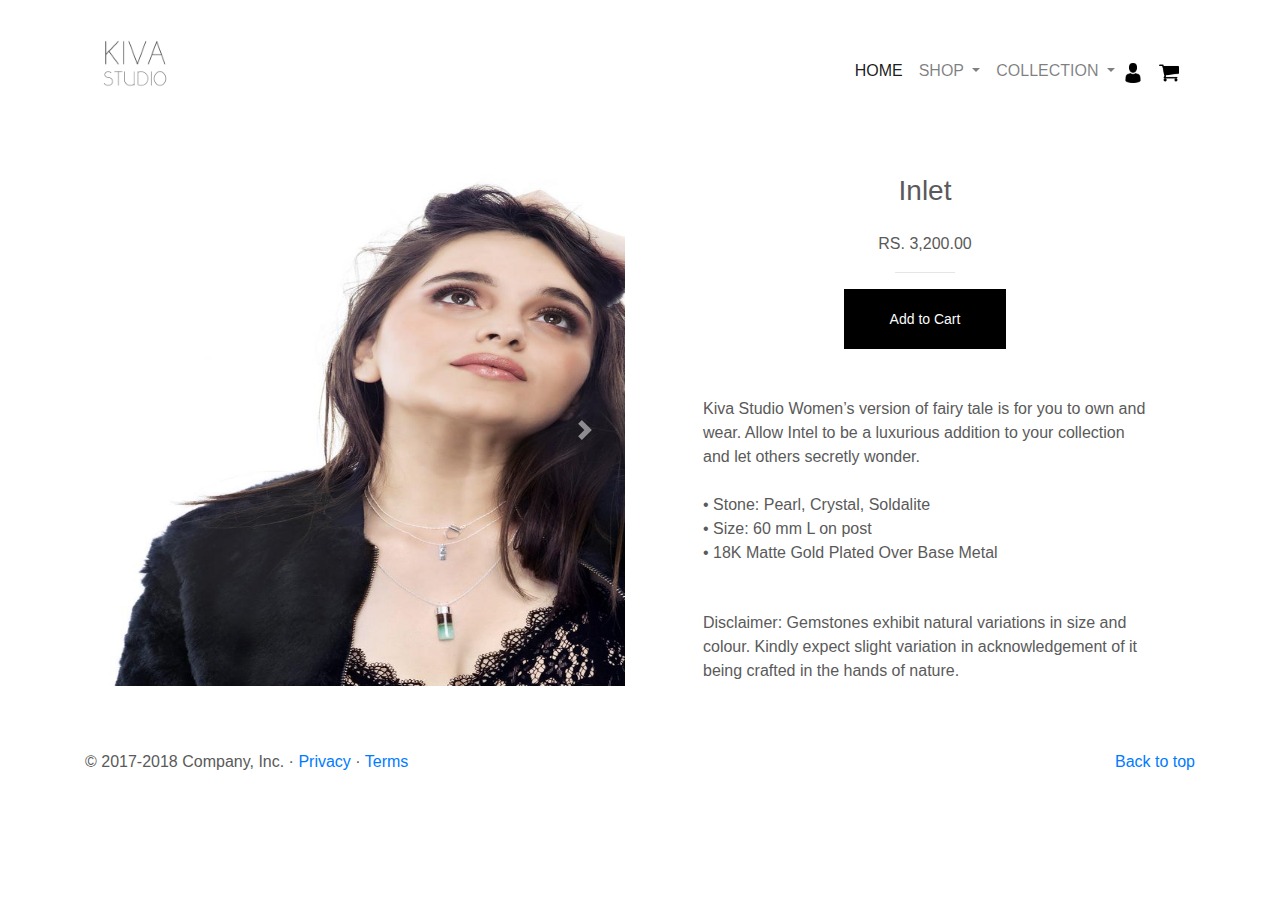
<file: product.html>
<!doctype html>
<html lang="en">
  <head>
    <meta charset="utf-8">
    <meta name="viewport" content="width=device-width, initial-scale=1, shrink-to-fit=no">
    <meta name="description" content="">
    <meta name="author" content="">
    
    <title>Kiva Studio</title>

    <!-- Bootstrap core CSS -->
    <link rel="stylesheet" href="css/bootstrap.min.css">
    <link rel="stylesheet" href="css/style.css" >
    <!-- Custom styles for this template -->
    <link href="carousel.css" rel="stylesheet">
  </head>
  <body>

    <header>
      <nav class="navbar navbar-expand-lg navbar-light" style="background-color: #fff;">
      <div class="container">
        <a class="navbar-brand" href="#">
          <img src="img/logo.png" width="100" height="auto" alt="">
        </a>
        <button class="navbar-toggler collapsed" type="button" data-toggle="collapse" data-target="#navbarResponsive" aria-controls="navbarResponsive" aria-expanded="false" aria-label="Toggle navigation">
          <span class="navbar-toggler-icon"></span>
        </button>
        <div class="navbar-collapse collapse" id="navbarResponsive" style="">
          <ul class="navbar-nav ml-auto">
            <li class="nav-item active">
              <a class="nav-link" href="index.html">HOME
                
              </a>
            </li>
            
            <li class="nav-item dropdown">
              <a class="nav-link dropdown-toggle" href="#" id="navbarDropdownMenuLink" data-toggle="dropdown" aria-haspopup="true" aria-expanded="false">
                SHOP
               </a>
              <div class="dropdown-menu" aria-labelledby="navbarDropdownMenuLink">
                <a class="dropdown-item" href="#">Bracelets</a>
                <a class="dropdown-item" href="#">Earrings</a>
                <a class="dropdown-item" href="#">Neck Pieces</a>
                <a class="dropdown-item" href="#">Rings</a>
              </div>
            </li>
            <li class="nav-item dropdown">
              <a class="nav-link dropdown-toggle" href="#" id="navbarDropdownMenuLink" data-toggle="dropdown" aria-haspopup="true" aria-expanded="false">
                COLLECTION
               </a>
              <div class="dropdown-menu" aria-labelledby="navbarDropdownMenuLink">
                <a class="dropdown-item" href="#">Reverie</a>
                <a class="dropdown-item" href="#">Nook</a>
                <a class="dropdown-item" href="#">Celebration</a>
                <a class="dropdown-item" href="#">Aabroo</a>
              </div>
            </li>
            
            <li class="nav-item">
              <a class="navbar-brand" href="profile.html">
                <img src="img/icon/user.png" width="20" height="auto" alt="" >
              </a>
            </li>
            <li class="nav-item">
              <a class="navbar-brand" href="cart.html">
                <img src="img/icon/cart.png" width="20" height="auto" alt="" >
              </a>
            </li>
            
          </ul>
        </div>
      </div>
    </nav>
    </header>

    <main role="main">
      <div class="container">
        <div class="row pt-5">
          <div class="col-md-6">

            <div id="carouselExampleControls" class="carousel slide" data-ride="carousel">
              <div class="carousel-inner">
                <div class="carousel-item active">
                  <img class="d-block w-100" src="img/girl.jpg" alt="First slide">
                </div>
                <div class="carousel-item">
                  <img class="d-block w-100" src="img/girl.jpg" alt="Second slide">
                </div>
                <div class="carousel-item">
                  <img class="d-block w-100" src="img/girl.jpg" alt="Third slide">
                </div>
              </div>
              <a class="carousel-control-prev" href="#carouselExampleControls" role="button" data-slide="prev">
                <span class="carousel-control-prev-icon" aria-hidden="true"></span>
                <span class="sr-only">Previous</span>
              </a>
              <a class="carousel-control-next" href="#carouselExampleControls" role="button" data-slide="next">
                <span class="carousel-control-next-icon" aria-hidden="true"></span>
                <span class="sr-only">Next</span>
              </a>
            </div>
          </div>
          <div class="col-md-6">
            <div style="text-align: center;">
              <h3>Inlet</h3>
              <p class="pt-3">RS. 3,200.00</p>
              <hr style="width: 60px">
              <button class="btn th-btn" style="width: 30%;" type="submit">Add to Cart</button>
            </div>
            <div class="pl-5 pr-5 pt-5">
              <p>Kiva Studio Women’s version of fairy tale is for you to own and wear. Allow Intel to be a luxurious addition to your collection and let others secretly wonder.<br><br>

                • Stone: Pearl, Crystal, Soldalite<br>
                • Size: 60 mm L on post<br>
                • 18K Matte Gold Plated Over Base Metal<br>
              </p>
              <p style="padding-top: 30px;">Disclaimer: Gemstones exhibit natural variations in size and colour. Kindly expect slight variation in acknowledgement of it being crafted in the hands of nature.</p>
            </div>
        </div>
      </div>
    </div>

      

      <!-- /.container -->


      <!-- FOOTER -->
      <footer class="container">
        <p class="float-right"><a href="#">Back to top</a></p>
        <p>&copy; 2017-2018 Company, Inc. &middot; <a href="#">Privacy</a> &middot; <a href="#">Terms</a></p>
      </footer>
    </main>

    <!-- Bootstrap core JavaScript
    <!-- Javascript files-->
   <script src="https://code.jquery.com/jquery-3.3.1.slim.min.js" integrity="sha384-q8i/X+965DzO0rT7abK41JStQIAqVgRVzpbzo5smXKp4YfRvH+8abtTE1Pi6jizo" crossorigin="anonymous"></script>
<script src="https://cdnjs.cloudflare.com/ajax/libs/popper.js/1.14.3/umd/popper.min.js" integrity="sha384-ZMP7rVo3mIykV+2+9J3UJ46jBk0WLaUAdn689aCwoqbBJiSnjAK/l8WvCWPIPm49" crossorigin="anonymous"></script>
<script src="https://stackpath.bootstrapcdn.com/bootstrap/4.1.3/js/bootstrap.min.js" integrity="sha384-ChfqqxuZUCnJSK3+MXmPNIyE6ZbWh2IMqE241rYiqJxyMiZ6OW/JmZQ5stwEULTy" crossorigin="anonymous"></script>
   
  </body>
</html>
</file>
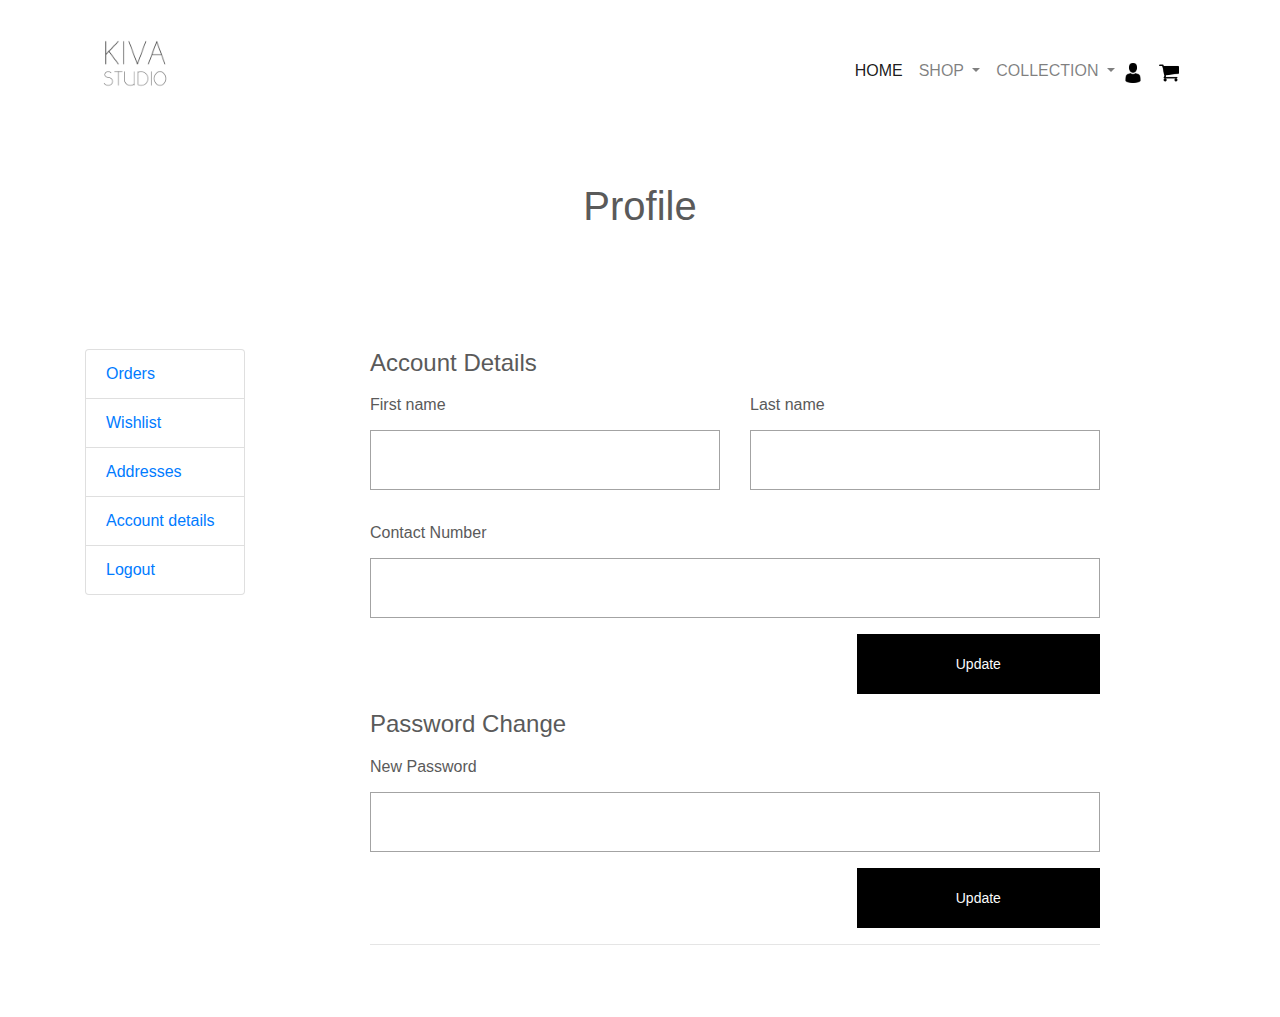
<file: profile.html>
<!doctype html>
<html lang="en">
  <head>
    <meta charset="utf-8">
    <meta name="viewport" content="width=device-width, initial-scale=1, shrink-to-fit=no">
    <meta name="description" content="">
    <meta name="author" content="">
    
    <title>Kiva Studio</title>

    <!-- Bootstrap core CSS -->
    <link rel="stylesheet" href="css/bootstrap.min.css">
    <link rel="stylesheet" href="css/style.css" >
    <!-- Custom styles for this template -->
    <link href="carousel.css" rel="stylesheet">
  </head>
  <body>

    <header>
      <nav class="navbar navbar-expand-lg navbar-light" style="background-color: #fff;">
      <div class="container">
        <a class="navbar-brand" href="#">
          <img src="img/logo.png" width="100" height="auto" alt="">
        </a>
        <button class="navbar-toggler collapsed" type="button" data-toggle="collapse" data-target="#navbarResponsive" aria-controls="navbarResponsive" aria-expanded="false" aria-label="Toggle navigation">
          <span class="navbar-toggler-icon"></span>
        </button>
        <div class="navbar-collapse collapse" id="navbarResponsive" style="">
          <ul class="navbar-nav ml-auto">
            <li class="nav-item active">
              <a class="nav-link" href="index.html">HOME
                
              </a>
            </li>
            
            <li class="nav-item dropdown">
              <a class="nav-link dropdown-toggle" href="#" id="navbarDropdownMenuLink" data-toggle="dropdown" aria-haspopup="true" aria-expanded="false">
                SHOP
               </a>
              <div class="dropdown-menu" aria-labelledby="navbarDropdownMenuLink">
                <a class="dropdown-item" href="#">Bracelets</a>
                <a class="dropdown-item" href="#">Earrings</a>
                <a class="dropdown-item" href="#">Neck Pieces</a>
                <a class="dropdown-item" href="#">Rings</a>
              </div>
            </li>
            <li class="nav-item dropdown">
              <a class="nav-link dropdown-toggle" href="#" id="navbarDropdownMenuLink" data-toggle="dropdown" aria-haspopup="true" aria-expanded="false">
                COLLECTION
               </a>
              <div class="dropdown-menu" aria-labelledby="navbarDropdownMenuLink">
                <a class="dropdown-item" href="#">Reverie</a>
                <a class="dropdown-item" href="#">Nook</a>
                <a class="dropdown-item" href="#">Celebration</a>
                <a class="dropdown-item" href="#">Aabroo</a>
              </div>
            </li>
            
            <li class="nav-item">
              <a class="navbar-brand" href="profile.html">
                <img src="img/icon/user.png" width="20" height="auto" alt="" >
              </a>
            </li>
            <li class="nav-item">
              <a class="navbar-brand" href="cart.html">
                <img src="img/icon/cart.png" width="20" height="auto" alt="" >
              </a>
            </li>
            
          </ul>
        </div>
      </div>
    </nav>
    </header>


              
<div class="container" >
      <div class="col-md-12 text-center" style="padding-top: 5%; padding-bottom: 10%;">
      <h1>Profile<span class="th-bold"></span></h1>

    </div>

      <div class="row">
        <div class="col-md-2 pb-5" >
            <a href="#" class="list-group-item"> Orders</a>
            <a href="#" class="list-group-item"> Wishlist</a>
            <a href="#" class="list-group-item">Addresses</a>
            <a href="#" class="list-group-item">Account details</a>
            <a href="#" class="list-group-item">Logout</a>
        </div>
        <div class="col-md-8 offset-md-1 order-md-1">

          <h4 class="mb-3">Account Details</h4>
          <form class="needs-validation" novalidate="">
            <div class="row">
              <div class="col-md-6 mb-3">
                <label for="firstName">First name</label>
                <input type="text" class="th-btn-inv col-md-12 th-form" id="firstName" placeholder="" value="" required="">
              </div>
              <div class="col-md-6 mb-3">
                <label for="lastName">Last name</label>
                <input type="text" class="th-btn-inv col-md-12 th-form" id="lastName" placeholder="" value="" required="">
              </div>
            </div>
            
            <div class="mb-3">
              <label for="mobile">Contact Number </label>
              <input type="Number" class="th-btn-inv col-md-12 th-form" id="mobile" placeholder="">
            </div>
            <div class="mb-3 offset-md-8">
              <button class="btn th-btn" style="width: 100%;" type="submit">Update</button>
            </div>

            <div class="mb-3">
              <h4 class="mb-3">Password Change</h4>
              <label for="Password">New Password </label>
              <input type="Password" class="th-btn-inv col-md-12 th-form" id="mobile" placeholder="">
            </div>
            <div class="mb-3 offset-md-8">
              <button class="btn th-btn" style="width: 100%;" type="submit">Update</button>
            </div>
            <hr class="mb-4">
          </form>
        </div>
      </div>
  </div>
</file>
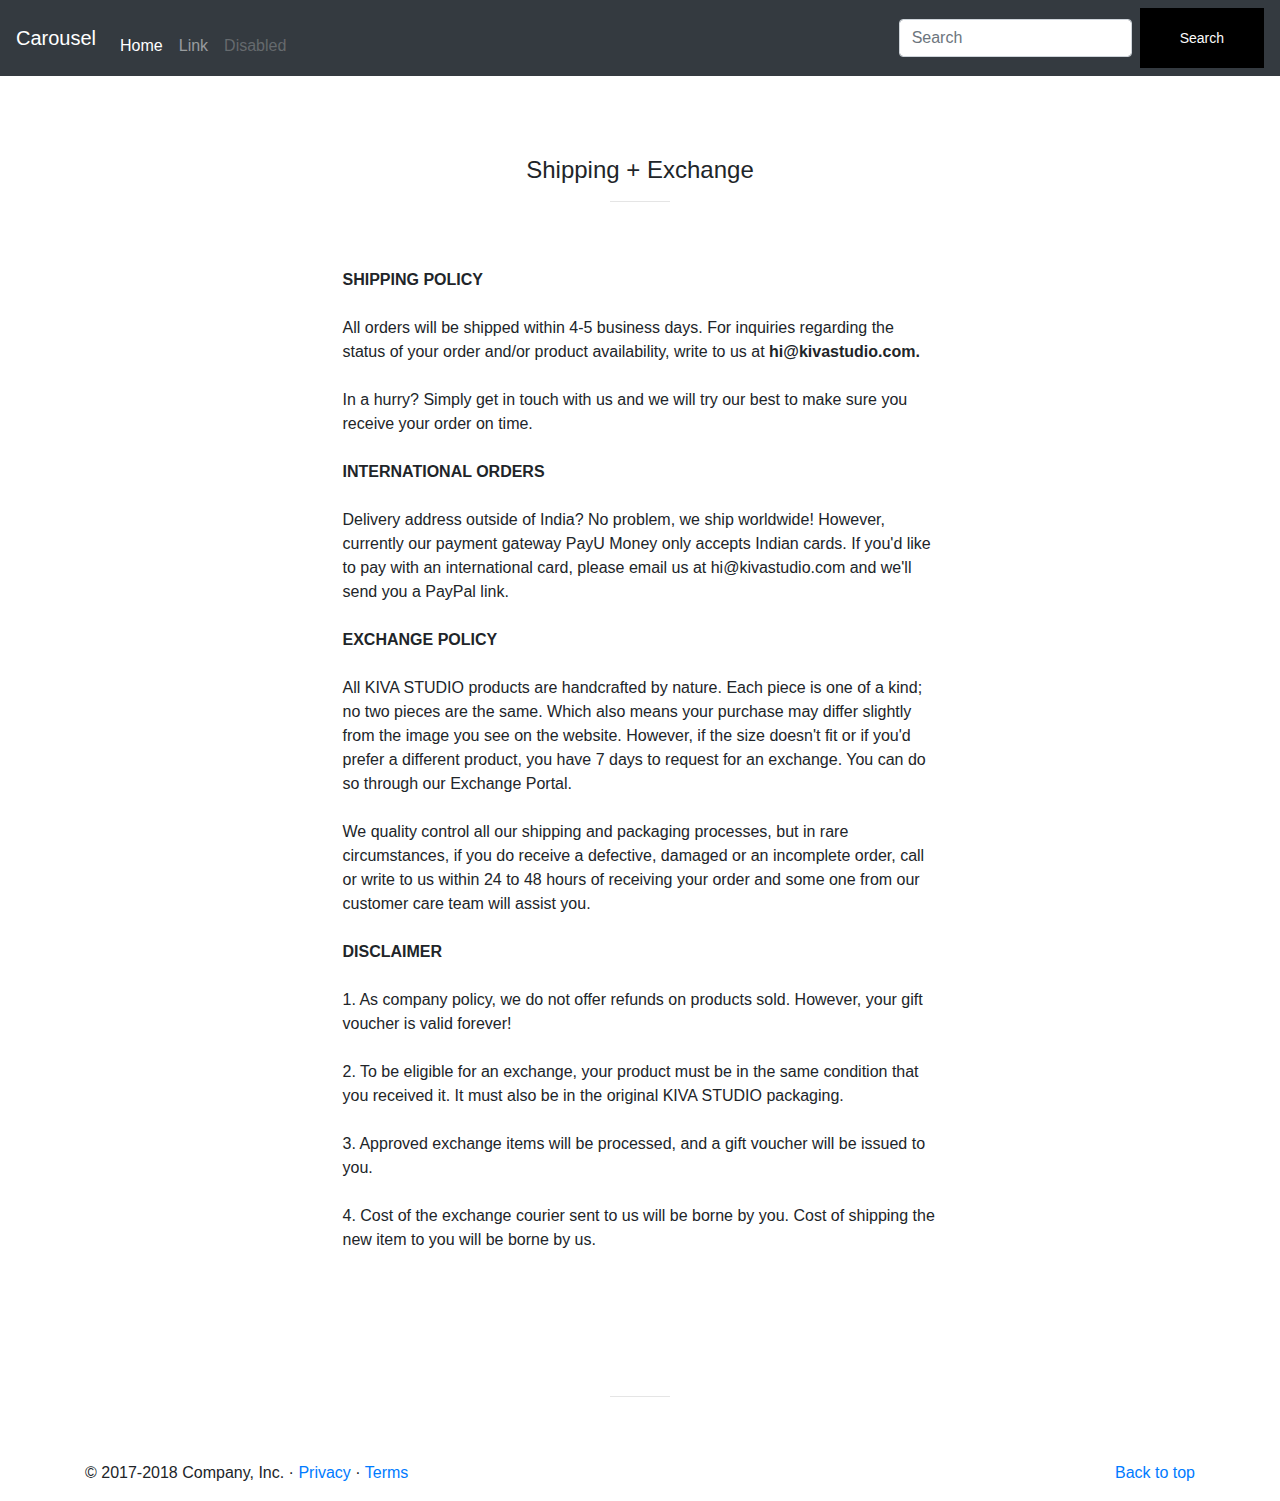
<file: shipping.html>
<!doctype html>
<html lang="en">
  <head>
    <meta charset="utf-8">
    <meta name="viewport" content="width=device-width, initial-scale=1, shrink-to-fit=no">
    <meta name="description" content="">
    <meta name="author" content="">
    
    <title>Kiva Studio</title>

    <!-- Bootstrap core CSS -->
    <link rel="stylesheet" href="css/bootstrap.min.css">
    <link rel="stylesheet" href="css/style.css" >
    <!-- Custom styles for this template -->
  </head>
  <body>

    <header>
      <nav class="navbar navbar-expand-md navbar-dark  bg-dark">
        <a class="navbar-brand" href="#">Carousel</a>
        <button class="navbar-toggler" type="button" data-toggle="collapse" data-target="#navbarCollapse" aria-controls="navbarCollapse" aria-expanded="false" aria-label="Toggle navigation">
          <span class="navbar-toggler-icon"></span>
        </button>
        <div class="collapse navbar-collapse" id="navbarCollapse">
          <ul class="navbar-nav mr-auto">
            <li class="nav-item active">
              <a class="nav-link" href="#">Home <span class="sr-only">(current)</span></a>
            </li>
            <li class="nav-item">
              <a class="nav-link" href="#">Link</a>
            </li>
            <li class="nav-item">
              <a class="nav-link disabled" href="#">Disabled</a>
            </li>
          </ul>
          <form class="form-inline mt-2 mt-md-0">
            <input class="form-control mr-sm-2" type="text" placeholder="Search" aria-label="Search">
            <button type="submit" class="btn th-btn"> Search</button>
          </form>
        </div>
      </nav>
    </header>

    <main role="main">
        <div class="container-fluid" style="padding-top: 80px;">
          <div class="col-md-6 offset-md-3 " style="text-align: left;">
            <h4 style="text-align: center;">Shipping + Exchange</h4>
            <hr style="width: 60px">
            <p  style="padding-bottom: 80px; padding-top: 50px;"><b>SHIPPING POLICY</b><br><br>
            All orders will be shipped within 4-5 business days. For inquiries regarding the status of your order and/or product availability, write to us at <b>hi@kivastudio.com.</b><br><br>
            In a hurry? Simply get in touch with us and we will try our best to make sure you receive your order on time. <br><br>
            <b>INTERNATIONAL ORDERS</b><br><br>
            Delivery address outside of India? No problem, we ship worldwide! However, currently our payment gateway PayU Money only accepts Indian cards. If you'd like to pay with an international card, please email us at hi@kivastudio.com and we'll send you a PayPal link.<br><br>
            <b>EXCHANGE POLICY</b><br><br>
            All KIVA STUDIO products are handcrafted by nature. Each piece is one of a kind; no two pieces are the same. Which also means your purchase may differ slightly from the image you see on the website. However, if the size doesn't fit or if you'd prefer a different product, you have 7 days to request for an exchange.  You can do so through our Exchange Portal.<br><br>
            We quality control all our shipping and packaging processes, but in rare circumstances, if you do receive a defective, damaged or an incomplete order, call or write to us within 24 to 48 hours of receiving your order and some one from our customer care team will assist you.<br><br>
            <b>DISCLAIMER</b><br><br>
            1.  As company policy, we do not offer refunds on products sold. However, your gift voucher is valid forever!<br><br>
            2. To be eligible for an exchange, your product must be in the same condition that you received it. It must also be in the original KIVA STUDIO packaging.<br><br>
            3. Approved exchange items will be processed, and a gift voucher will be issued to you.<br><br>
            4. Cost of the exchange courier sent to us will be borne by you. Cost of shipping the new item to you will be borne by us.<br><br> <br></p>
            <hr style="width: 60px;">
          </div>
          
        </div>

      <!-- /.container -->

      <!-- FOOTER -->
      <footer class="container pt-5">
        <p class="float-right"><a href="#">Back to top</a></p>
        <p>&copy; 2017-2018 Company, Inc. &middot; <a href="#">Privacy</a> &middot; <a href="#">Terms</a></p>
      </footer>
    </main>

    <!-- Bootstrap core JavaScript
    <!-- Javascript files-->
   <script src="https://code.jquery.com/jquery-3.3.1.slim.min.js" integrity="sha384-q8i/X+965DzO0rT7abK41JStQIAqVgRVzpbzo5smXKp4YfRvH+8abtTE1Pi6jizo" crossorigin="anonymous"></script>
<script src="https://cdnjs.cloudflare.com/ajax/libs/popper.js/1.14.3/umd/popper.min.js" integrity="sha384-ZMP7rVo3mIykV+2+9J3UJ46jBk0WLaUAdn689aCwoqbBJiSnjAK/l8WvCWPIPm49" crossorigin="anonymous"></script>
<script src="https://stackpath.bootstrapcdn.com/bootstrap/4.1.3/js/bootstrap.min.js" integrity="sha384-ChfqqxuZUCnJSK3+MXmPNIyE6ZbWh2IMqE241rYiqJxyMiZ6OW/JmZQ5stwEULTy" crossorigin="anonymous"></script>
   
  </body>
</html>
</file>
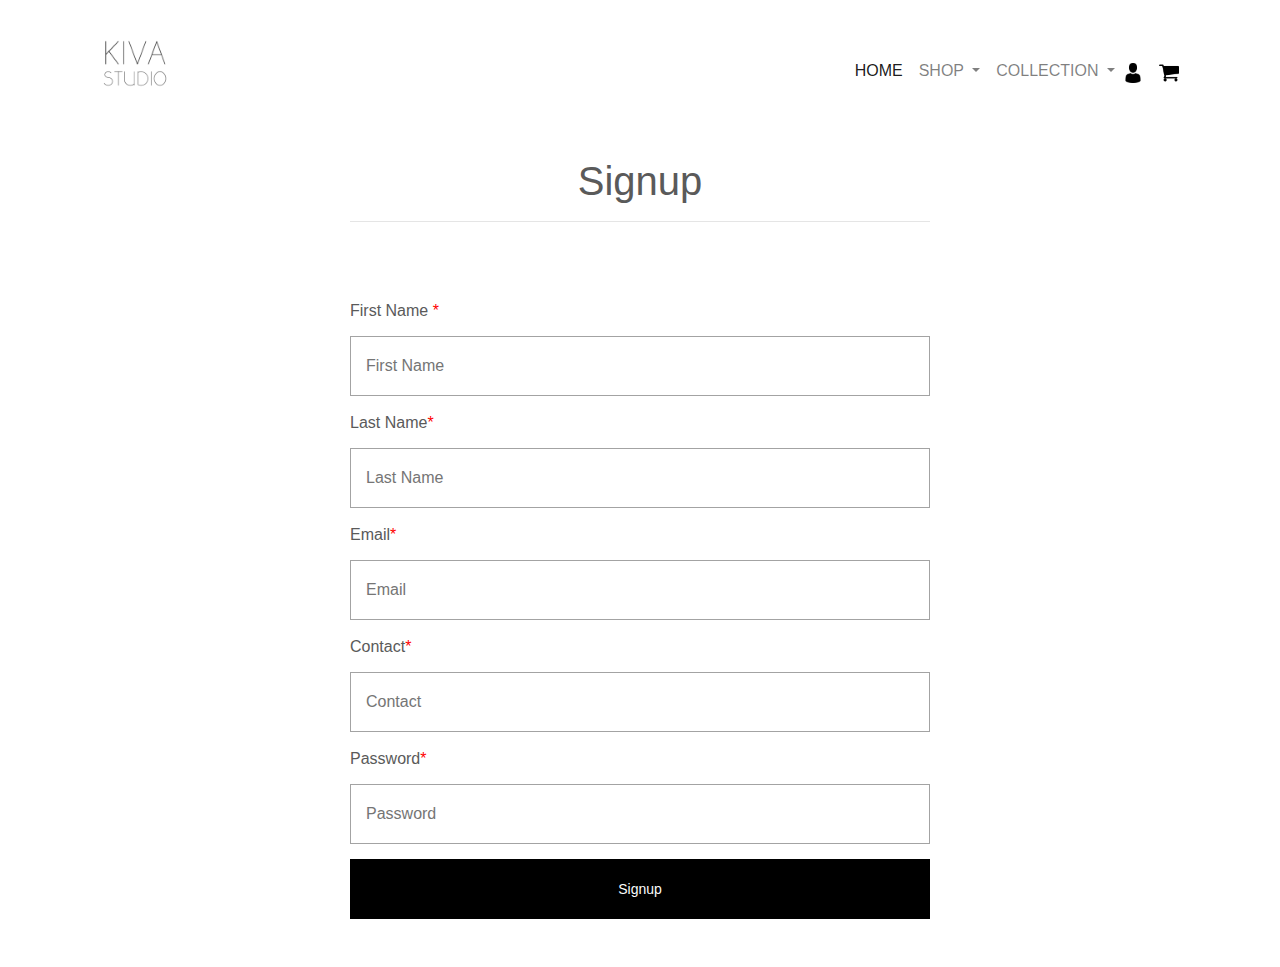
<file: signup.html>
<!doctype html>
<html lang="en">
  <head>
    <meta charset="utf-8">
    <meta name="viewport" content="width=device-width, initial-scale=1, shrink-to-fit=no">
    <meta name="description" content="">
    <meta name="author" content="">
    
    <title>Kiva Studio</title>

    <!-- Bootstrap core CSS -->
    <link rel="stylesheet" href="css/bootstrap.min.css">
    <link rel="stylesheet" href="css/style.css" >
    <!-- Custom styles for this template -->
    <link href="carousel.css" rel="stylesheet">
  </head>
  <body>

    <header>
      <nav class="navbar navbar-expand-lg navbar-light" style="background-color: #fff;">
      <div class="container">
        <a class="navbar-brand" href="#">
          <img src="img/logo.png" width="100" height="auto" alt="">
        </a>
        <button class="navbar-toggler collapsed" type="button" data-toggle="collapse" data-target="#navbarResponsive" aria-controls="navbarResponsive" aria-expanded="false" aria-label="Toggle navigation">
          <span class="navbar-toggler-icon"></span>
        </button>
        <div class="navbar-collapse collapse" id="navbarResponsive" style="">
          <ul class="navbar-nav ml-auto">
            <li class="nav-item active">
              <a class="nav-link" href="index.html">HOME
                
              </a>
            </li>
            
            <li class="nav-item dropdown">
              <a class="nav-link dropdown-toggle" href="#" id="navbarDropdownMenuLink" data-toggle="dropdown" aria-haspopup="true" aria-expanded="false">
                SHOP
               </a>
              <div class="dropdown-menu" aria-labelledby="navbarDropdownMenuLink">
                <a class="dropdown-item" href="#">Bracelets</a>
                <a class="dropdown-item" href="#">Earrings</a>
                <a class="dropdown-item" href="#">Neck Pieces</a>
                <a class="dropdown-item" href="#">Rings</a>
              </div>
            </li>
            <li class="nav-item dropdown">
              <a class="nav-link dropdown-toggle" href="#" id="navbarDropdownMenuLink" data-toggle="dropdown" aria-haspopup="true" aria-expanded="false">
                COLLECTION
               </a>
              <div class="dropdown-menu" aria-labelledby="navbarDropdownMenuLink">
                <a class="dropdown-item" href="#">Reverie</a>
                <a class="dropdown-item" href="#">Nook</a>
                <a class="dropdown-item" href="#">Celebration</a>
                <a class="dropdown-item" href="#">Aabroo</a>
              </div>
            </li>
            
            <li class="nav-item">
              <a class="navbar-brand" href="profile.html">
                <img src="img/icon/user.png" width="20" height="auto" alt="" >
              </a>
            </li>
            <li class="nav-item">
              <a class="navbar-brand" href="cart.html">
                <img src="img/icon/cart.png" width="20" height="auto" alt="" >
              </a>
            </li>
            
          </ul>
        </div>
      </div>
    </nav>
    </header>

<div class="offset-md-3 col-md-6">
		<div class="col-md-12 text-center" style="padding-top: 5%; padding-bottom: 10%;"><h1>Signup</h1><hr></div>
		<form action="" name="loginform" method="post" accept-charset="utf-8">
           <div class="col-md-12">
		    <label>First Name <span style="color: red;">*</span></label>
		    <input type="text" class="th-btn-inv col-md-12 th-form" placeholder="First Name" name="fname">
		  </div>
		   <div class="col-md-12">
		    <label>Last Name<span style="color: red;">*</span></label>
		    <input type="text" class="th-btn-inv col-md-12 th-form" placeholder="Last Name" name="lname">
		  </div>
		  <div class="col-md-12">
		    <label>Email<span style="color: red;">*</span></label>
		    <input type="email" class="th-btn-inv col-md-12 th-form" placeholder="Email" name="email">
		  </div>
		  <div class="col-md-12">
		    <label>Contact<span style="color: red;">*</span></label>
		    <input type="Number" class="th-btn-inv col-md-12 th-form" placeholder="Contact" name="mob">
		  </div>
		  <div class="col-md-12">
		    <label>Password<span style="color: red;">*</span></label>
		    <input type="password" class="th-btn-inv col-md-12 th-form" placeholder="Password" name="password">
		  </div>
		  <div class="col-md-12">
        <button class="btn th-btn pull-right" style="width: 100%;" type="submit">Signup</button>
      </div>
		</form>	
</div>
  <script src="https://code.jquery.com/jquery-3.3.1.slim.min.js" integrity="sha384-q8i/X+965DzO0rT7abK41JStQIAqVgRVzpbzo5smXKp4YfRvH+8abtTE1Pi6jizo" crossorigin="anonymous"></script>
<script src="https://cdnjs.cloudflare.com/ajax/libs/popper.js/1.14.3/umd/popper.min.js" integrity="sha384-ZMP7rVo3mIykV+2+9J3UJ46jBk0WLaUAdn689aCwoqbBJiSnjAK/l8WvCWPIPm49" crossorigin="anonymous"></script>
<script src="https://stackpath.bootstrapcdn.com/bootstrap/4.1.3/js/bootstrap.min.js" integrity="sha384-ChfqqxuZUCnJSK3+MXmPNIyE6ZbWh2IMqE241rYiqJxyMiZ6OW/JmZQ5stwEULTy" crossorigin="anonymous"></script>
   
  </body>
</html>
</file>
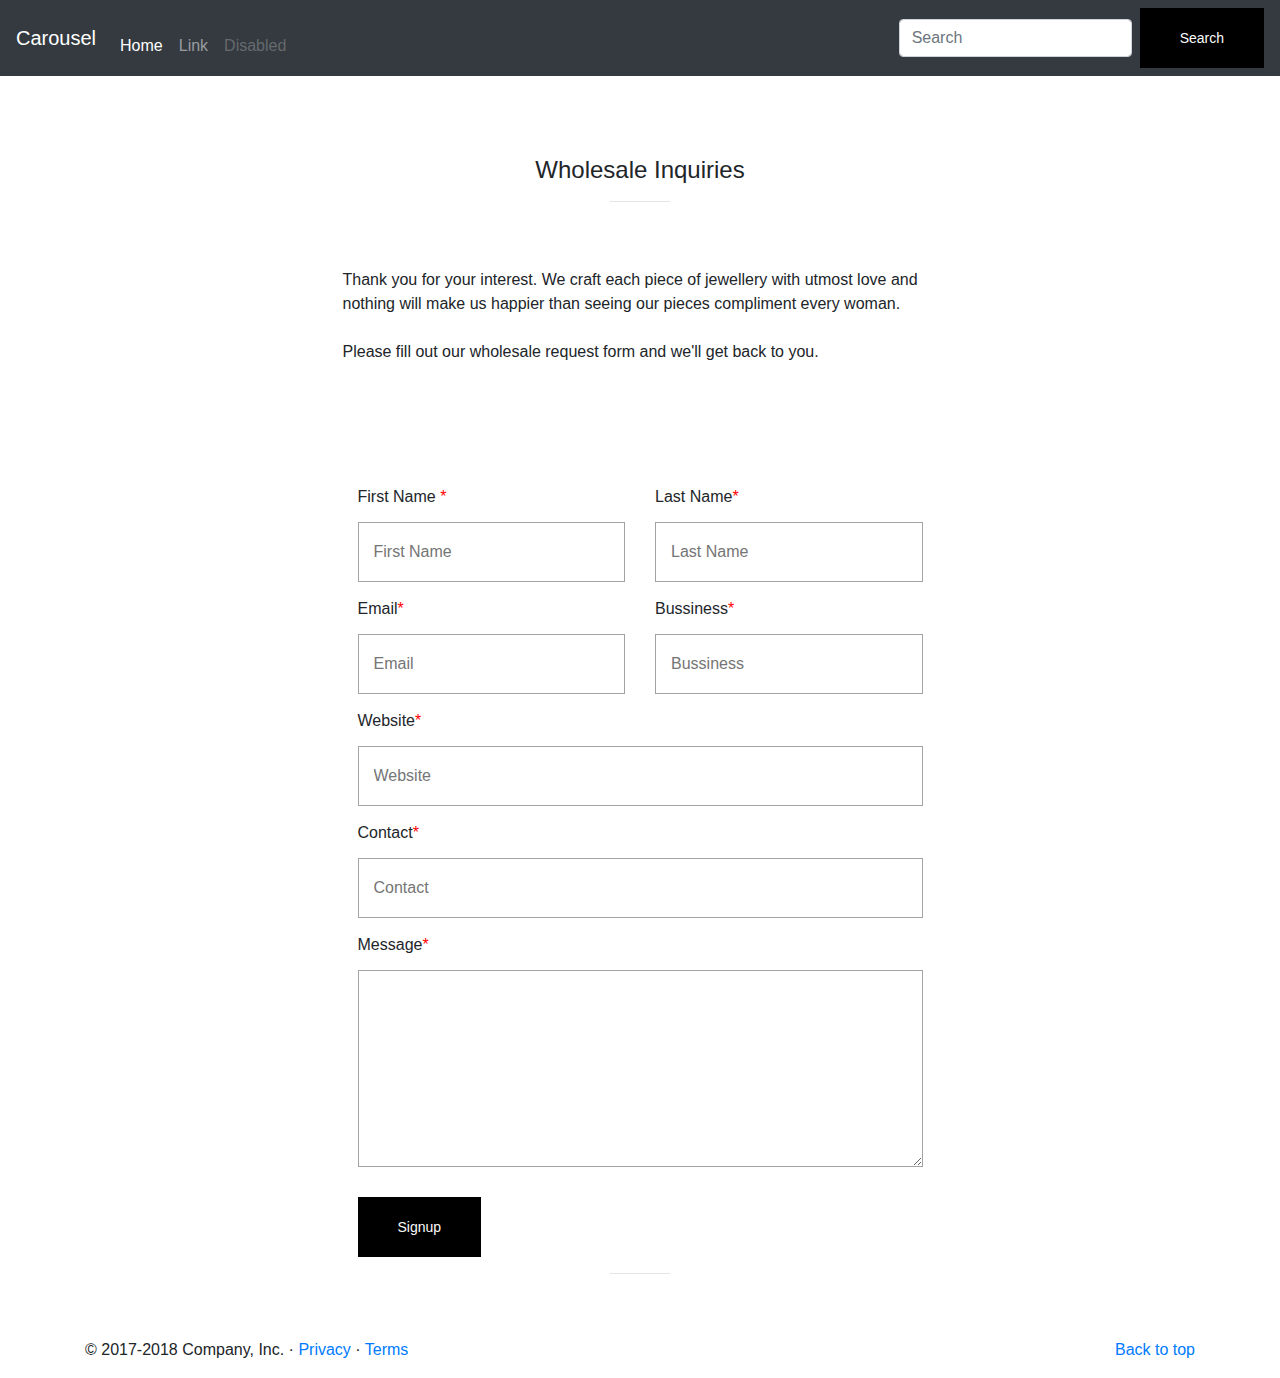
<file: wholesale.html>
<!doctype html>
<html lang="en">
  <head>
    <meta charset="utf-8">
    <meta name="viewport" content="width=device-width, initial-scale=1, shrink-to-fit=no">
    <meta name="description" content="">
    <meta name="author" content="">
    
    <title>Kiva Studio</title>

    <!-- Bootstrap core CSS -->
    <link rel="stylesheet" href="css/bootstrap.min.css">
    <link rel="stylesheet" href="css/style.css" >
    <!-- Custom styles for this template -->
  </head>
  <body>

    <header>
      <nav class="navbar navbar-expand-md navbar-dark  bg-dark">
        <a class="navbar-brand" href="#">Carousel</a>
        <button class="navbar-toggler" type="button" data-toggle="collapse" data-target="#navbarCollapse" aria-controls="navbarCollapse" aria-expanded="false" aria-label="Toggle navigation">
          <span class="navbar-toggler-icon"></span>
        </button>
        <div class="collapse navbar-collapse" id="navbarCollapse">
          <ul class="navbar-nav mr-auto">
            <li class="nav-item active">
              <a class="nav-link" href="#">Home <span class="sr-only">(current)</span></a>
            </li>
            <li class="nav-item">
              <a class="nav-link" href="#">Link</a>
            </li>
            <li class="nav-item">
              <a class="nav-link disabled" href="#">Disabled</a>
            </li>
          </ul>
          <form class="form-inline mt-2 mt-md-0">
            <input class="form-control mr-sm-2" type="text" placeholder="Search" aria-label="Search">
            <button type="submit" class="btn th-btn"> Search</button>
          </form>
        </div>
      </nav>
    </header>

    <main role="main">
        <div class="container-fluid" style="padding-top: 80px;">
          <div class="col-md-6 offset-md-3 " style="text-align: left;">
            <h4 style="text-align: center;">Wholesale Inquiries</h4>
            <hr style="width: 60px">
            <p  style="padding-bottom: 80px; padding-top: 50px;">Thank you for your interest. We craft each piece of jewellery with utmost love and nothing will make us happier than seeing our pieces compliment every woman. <br><br>

            Please fill out our wholesale request form and we'll get back to you.<br><br></p>

    <div class="col-md-12 text-center"></div>
    <form action="" name="loginform" method="post" accept-charset="utf-8">
    
      <div class="col-md-12">
        <div class="row">
          <div class="col-md-6">
        <label>First Name <span style="color: red;">*</span></label>
        <input type="text" class="th-btn-inv col-md-12 th-form" placeholder="First Name" name="fname"></div>
        <div class="col-md-6">
        <label>Last Name<span style="color: red;">*</span></label>
        <input type="text" class="th-btn-inv col-md-12 th-form" placeholder="Last Name" name="lname"></div>
      </div>
    </div>
    <div class="col-md-12">
        <div class="row">
          <div class="col-md-6">
        <label>Email<span style="color: red;">*</span></label>
        <input type="email" class="th-btn-inv col-md-12 th-form" placeholder="Email" name="email"></div>
        <div class="col-md-6">
        <label>Bussiness<span style="color: red;">*</span></label>
        <input type="text" class="th-btn-inv col-md-12 th-form" placeholder="Bussiness" name="bname"></div>
      </div>
    </div>
       <div class="col-md-12">
        <label>Website<span style="color: red;">*</span></label>
        <input type="text" class="th-btn-inv col-md-12 th-form" placeholder="Website" name="wname">
      </div>
      
      <div class="col-md-12">
        <label>Contact<span style="color: red;">*</span></label>
        <input type="Number" class="th-btn-inv col-md-12 th-form" placeholder="Contact" name="mob">
      </div>
      <div class="col-md-12">
        <label>Message<span style="color: red;">*</span></label>
        <textarea class="form-control th-btn-inv col-md-12 th-form" rows="8" name="message" style="border-radius: 0;"></textarea>
      </div>
      <div class="col-md-12" style="padding-top:15px;">
        <button type="submit" class="btn th-btn"> Signup</button>
      </div>
    </form> 
            <hr style="width: 60px;">
          </div>
          
        </div>

      <!-- /.container -->

      <!-- FOOTER -->
      <footer class="container pt-5">
        <p class="float-right"><a href="#">Back to top</a></p>
        <p>&copy; 2017-2018 Company, Inc. &middot; <a href="#">Privacy</a> &middot; <a href="#">Terms</a></p>
      </footer>
    </main>

    <!-- Bootstrap core JavaScript
    <!-- Javascript files-->
   <script src="https://code.jquery.com/jquery-3.3.1.slim.min.js" integrity="sha384-q8i/X+965DzO0rT7abK41JStQIAqVgRVzpbzo5smXKp4YfRvH+8abtTE1Pi6jizo" crossorigin="anonymous"></script>
<script src="https://cdnjs.cloudflare.com/ajax/libs/popper.js/1.14.3/umd/popper.min.js" integrity="sha384-ZMP7rVo3mIykV+2+9J3UJ46jBk0WLaUAdn689aCwoqbBJiSnjAK/l8WvCWPIPm49" crossorigin="anonymous"></script>
<script src="https://stackpath.bootstrapcdn.com/bootstrap/4.1.3/js/bootstrap.min.js" integrity="sha384-ChfqqxuZUCnJSK3+MXmPNIyE6ZbWh2IMqE241rYiqJxyMiZ6OW/JmZQ5stwEULTy" crossorigin="anonymous"></script>
   
  </body>
</html>
</file>
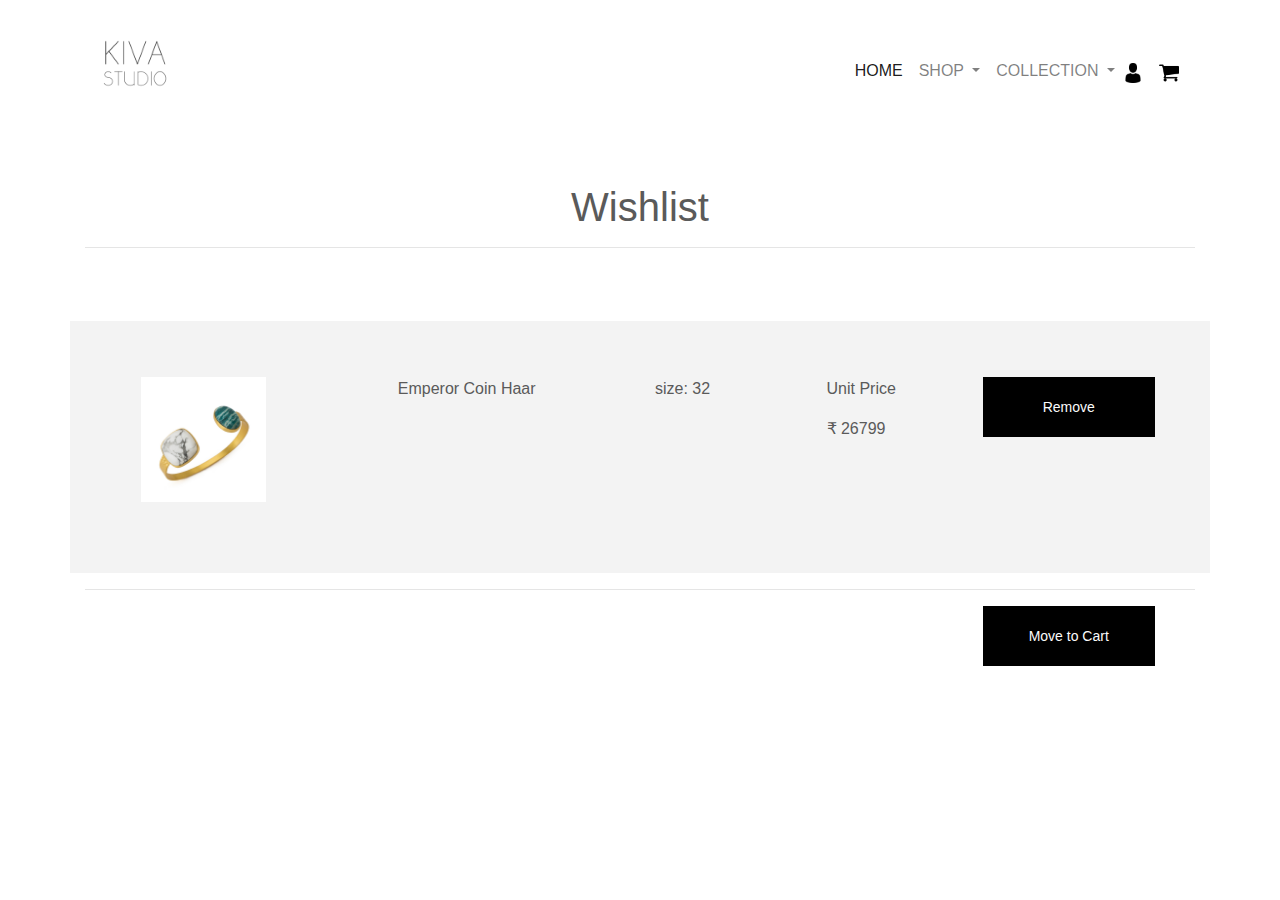
<file: wishlist.html>
<!doctype html>
<html lang="en">
  <head>
    <meta charset="utf-8">
    <meta name="viewport" content="width=device-width, initial-scale=1, shrink-to-fit=no">
    <meta name="description" content="">
    <meta name="author" content="">
    
    <title>Kiva Studio</title>

    <!-- Bootstrap core CSS -->
    <link rel="stylesheet" href="css/bootstrap.min.css">
    <link rel="stylesheet" href="css/style.css" >
    <link rel="stylesheet" href="css/font-awesome/css/font-awesome.min.css">
    
    <!-- Custom styles for this template -->
    <link href="carousel.css" rel="stylesheet">
  </head>
  <body>

    <header>
      <nav class="navbar navbar-expand-lg navbar-light" style="background-color: #fff;">
      <div class="container">
        <a class="navbar-brand" href="#">
          <img src="img/logo.png" width="100" height="auto" alt="">
        </a>
        <button class="navbar-toggler collapsed" type="button" data-toggle="collapse" data-target="#navbarResponsive" aria-controls="navbarResponsive" aria-expanded="false" aria-label="Toggle navigation">
          <span class="navbar-toggler-icon"></span>
        </button>
        <div class="navbar-collapse collapse" id="navbarResponsive" style="">
          <ul class="navbar-nav ml-auto">
            <li class="nav-item active">
              <a class="nav-link" href="index.html">HOME
                
              </a>
            </li>
            
            <li class="nav-item dropdown">
              <a class="nav-link dropdown-toggle" href="#" id="navbarDropdownMenuLink" data-toggle="dropdown" aria-haspopup="true" aria-expanded="false">
                SHOP
               </a>
              <div class="dropdown-menu" aria-labelledby="navbarDropdownMenuLink">
                <a class="dropdown-item" href="#">Bracelets</a>
                <a class="dropdown-item" href="#">Earrings</a>
                <a class="dropdown-item" href="#">Neck Pieces</a>
                <a class="dropdown-item" href="#">Rings</a>
              </div>
            </li>
            <li class="nav-item dropdown">
              <a class="nav-link dropdown-toggle" href="#" id="navbarDropdownMenuLink" data-toggle="dropdown" aria-haspopup="true" aria-expanded="false">
                COLLECTION
               </a>
              <div class="dropdown-menu" aria-labelledby="navbarDropdownMenuLink">
                <a class="dropdown-item" href="#">Reverie</a>
                <a class="dropdown-item" href="#">Nook</a>
                <a class="dropdown-item" href="#">Celebration</a>
                <a class="dropdown-item" href="#">Aabroo</a>
              </div>
            </li>
            
            <li class="nav-item">
              <a class="navbar-brand" href="profile.html">
                <img src="img/icon/user.png" width="20" height="auto" alt="" >
              </a>
            </li>
            <li class="nav-item">
              <a class="navbar-brand" href="cart.html">
                <img src="img/icon/cart.png" width="20" height="auto" alt="" >
              </a>
            </li>
            
          </ul>
        </div>
      </div>
    </nav>
    </header>

<div class="container" style="">
    <div class="row">
      <div class="col-md-12 text-center" style="padding-top: 5%; padding-bottom: 5%;">
        <h1>Wishlist<span class="th-bold"></span></h1>
        <hr>
      </div>
    </div>
    <div class="row mb-3 " style="align-content: center; background-color: #f3f3f3; padding: 5%;">
      
        <div class="col-sm-3 col-xs-12">
          <img class="img-fluid  center-block pb-3" src="img/white.jpg" width="125px" height="125px" >
        </div>
        <div class="col-sm-3">
          <p>Emperor Coin Haar</p>
        </div>
        <div class="col-sm-2">
          <p >size: 32</p>
        </div>
        <div class="col-sm-2">
          <p >Unit Price</p>
          <p>₹ 26799</p>
        </div>
        
          <button class="col-sm-2  th-btn btn" type="submit" name="">Remove</button>
    </div>
</div>

<div class="container">
  <hr>
    <div class="row mb-3 " style="align-content: center; padding-left: 5%; padding-right: 5%;">
        <div class="col-sm-2 offset-sm-8">
        </div>
          <button class="col-sm-2  th-btn btn" type="submit" name="">Move to Cart</button>
    </div>
</div>



  <script src="https://code.jquery.com/jquery-3.3.1.slim.min.js" integrity="sha384-q8i/X+965DzO0rT7abK41JStQIAqVgRVzpbzo5smXKp4YfRvH+8abtTE1Pi6jizo" crossorigin="anonymous"></script>
<script src="https://cdnjs.cloudflare.com/ajax/libs/popper.js/1.14.3/umd/popper.min.js" integrity="sha384-ZMP7rVo3mIykV+2+9J3UJ46jBk0WLaUAdn689aCwoqbBJiSnjAK/l8WvCWPIPm49" crossorigin="anonymous"></script>
<script src="https://stackpath.bootstrapcdn.com/bootstrap/4.1.3/js/bootstrap.min.js" integrity="sha384-ChfqqxuZUCnJSK3+MXmPNIyE6ZbWh2IMqE241rYiqJxyMiZ6OW/JmZQ5stwEULTy" crossorigin="anonymous"></script>
   
  </body>
</html>
</file>
<file: css/style.css>
body{ font-family: 'Lato', sans-serif;
padding-top: 0rem !important; }

.centerimg {
  padding: 70px 0;
}
.th-btn {
    line-height: 40px;
    color: #fbfbfb;
    font-size: 1.2em;
    background-color: #000;
    height: 60px;
    padding-left: 40px;
    padding-right: 40px;
    font-size: 14px;
    font-weight: 300;
    font-family: 'Raleway', sans-serif;
    border: none;
    border-radius: 0px;

}


.th-form {
    display: block;
    width: 100%;
    margin-top: 10px;
    font-size: 14px;
    line-height: 1.42857143;
    color: #555;
    background-color: #fff;
    background-image: none;
    border: none;
    border: solid 1px #a3a3a3;
    margin: 5px 0;
}
.th-btn-inv {
    margin-bottom: 15px;
    font-family: 'Raleway', sans-serif;
    height: 60px;
    color: #a3a3a3 !important;
    font-size: 1em;
    font-weight: 300;
    background-color: #fff;
    border: 1px solid #a3a3a3;
}

.th-btn-inv-sm {
    margin-top: 15px;
    margin-bottom: 15px;
    color: #a3a3a3 !important;
    font-size: 1em;
    height: 40px;
    background-color: #fff;
    border: 1px solid #a3a3a3;
    padding-left: 15px;
    padding-right: 15px;
    font-weight: 300;
}

ul, menu, dir {
    display: block;
    list-style-type: disc;
    margin-block-start: 1em;
    margin-block-end: 1em;
    margin-inline-start: 0px;
    margin-inline-end: 0px;
    padding-inline-start: 40px;
}
.clps {
    border: solid 1px #a3a3a3;
    padding: 15px 10px 0px 10px;
    margin: 15px 0;
}
.th-pt {
    padding-top: 15px;
}
.dropdown:hover > .dropdown-menu {
    display: block;
}
.dropdown > .dropdown-toggle:active {
    pointer-events: none;
}



/* Tables */
}
.checkout-table {
  border: 1px solid #e5e5e5;
}
.checkout-table tr td,
.checkout-table tr th {
  border-top: 1px solid #e5e5e5;
  border-bottom: 1px solid #e5e5e5;
  border-left: 1px solid #e5e5e5;
  border-right: 1px solid #e5e5e5;
}
.checkout-table tbody tr td:first-child,
.checkout-table tbody tr th:first-child {
  max-width: 36px;
}

.pr-remove {
  text-align: center;
}

.th-a{color:#fbfbfb;text-decoration: none;}
</file>
<file: carousel.css>
/* GLOBAL STYLES
-------------------------------------------------- */
/* Padding below the footer and lighter body text */

body {
  padding-top: 3rem;
  padding-bottom: 3rem;
  color: #5a5a5a;
}


/* CUSTOMIZE THE CAROUSEL
-------------------------------------------------- */

/* Carousel base class */
.carousel {
  margin-bottom: 4rem;
}
/* Since positioning the image, we need to help out the caption */
.carousel-caption {
  bottom: 3rem;
  z-index: 10;
}

/* Declare heights because of positioning of img element */
.carousel-item {
  height: 32rem;
  background-color: #777;
}
.carousel-item > img {
  position: absolute;
  top: 0;
  left: 0;
  min-width: 100%;
  height: 32rem;
}


/* PRODUCT CONTENT
-------------------------------------------------- */

/* Center align the text within the three columns below the carousel */
.product .col-lg-4 {
  margin-bottom: 1.5rem;
  text-align: center;
}
.product h2 {
  font-weight: 400;
}
.product .col-lg-4 p {
  margin-right: .75rem;
  margin-left: .75rem;
}


/* Featurettes
------------------------- */

.featurette-divider {
  margin: 5rem 0; /* Space out the Bootstrap <hr> more */
}

/* Thin out the product headings */
.featurette-heading {
  font-weight: 300;
  line-height: 1;
  letter-spacing: -.05rem;
}


/* RESPONSIVE CSS
-------------------------------------------------- */

@media (min-width: 40em) {
  /* Bump up size of carousel content */
  .carousel-caption p {
    margin-bottom: 1.25rem;
    font-size: 1.25rem;
    line-height: 1.4;
  }

  .featurette-heading {
    font-size: 30px;
  }
}

@media (min-width: 62em) {
  .featurette-heading {
    margin-top: 7rem;
  }
}
</file>
